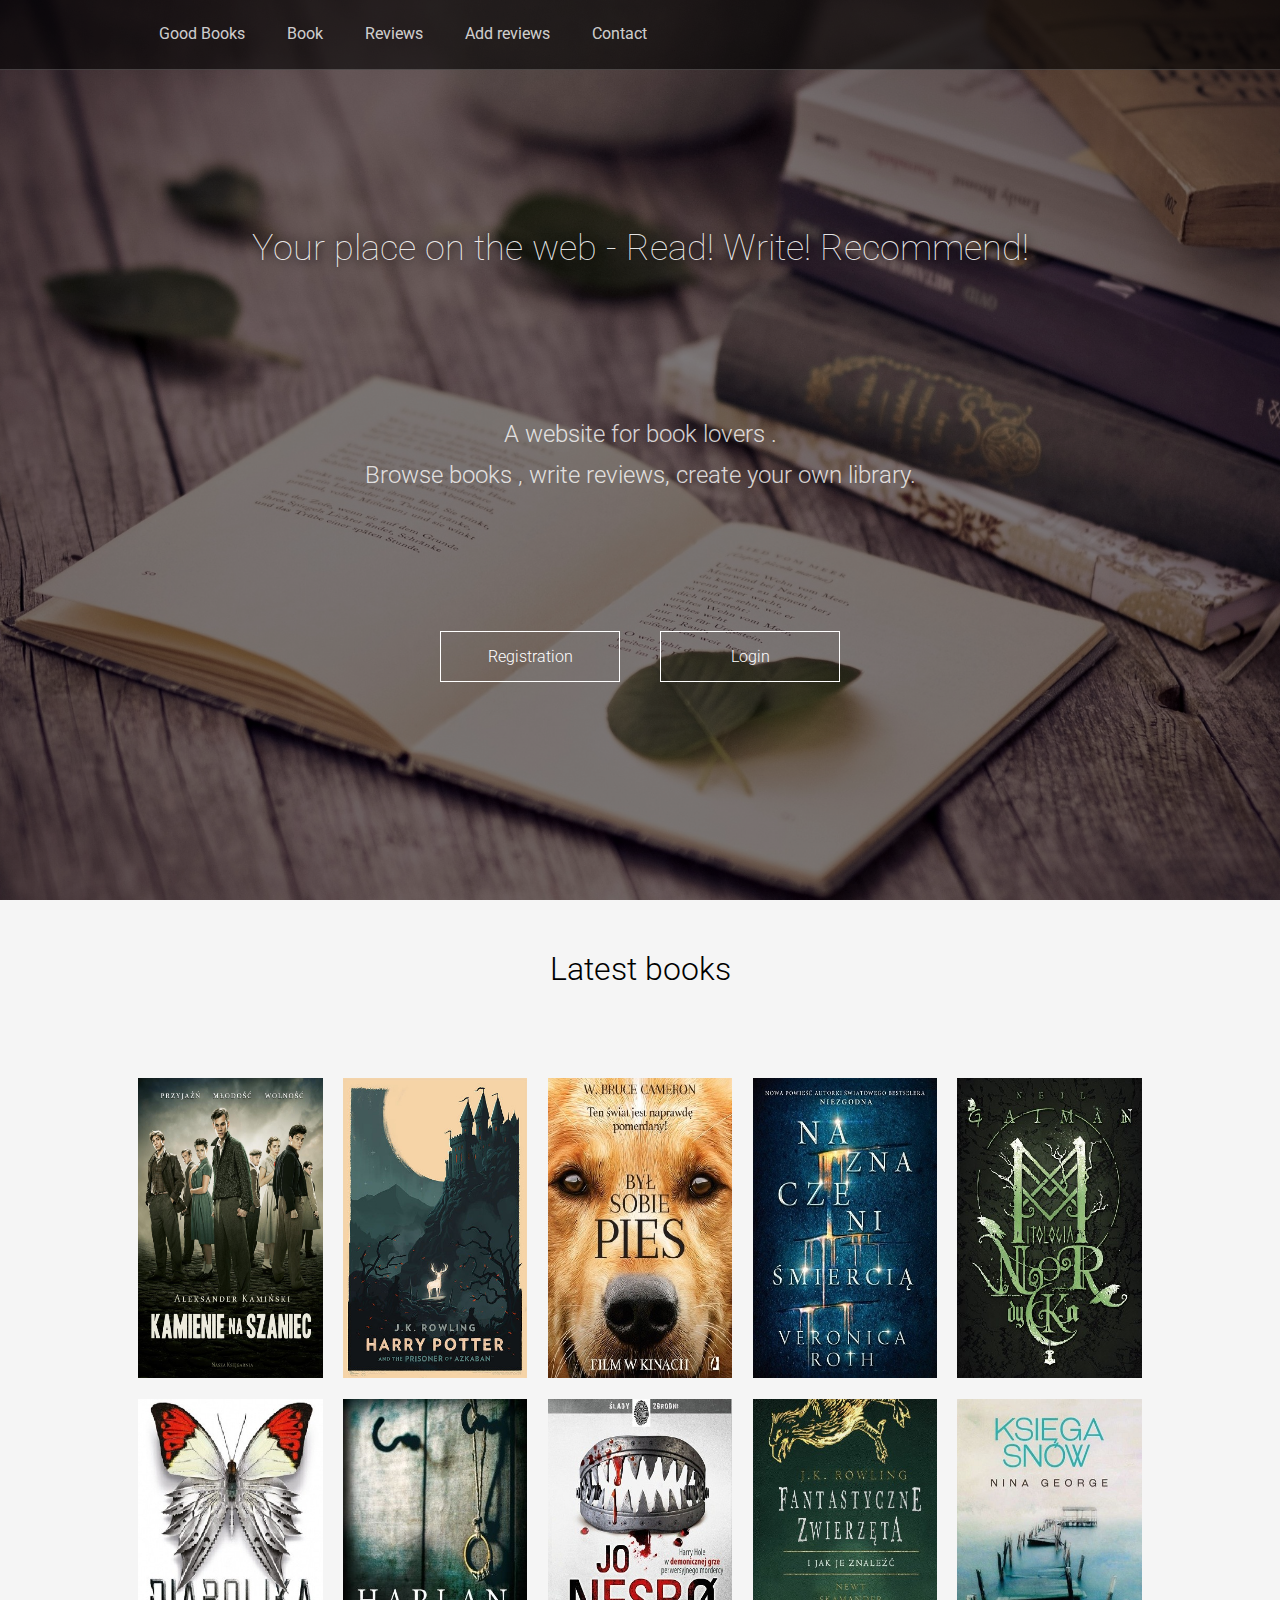
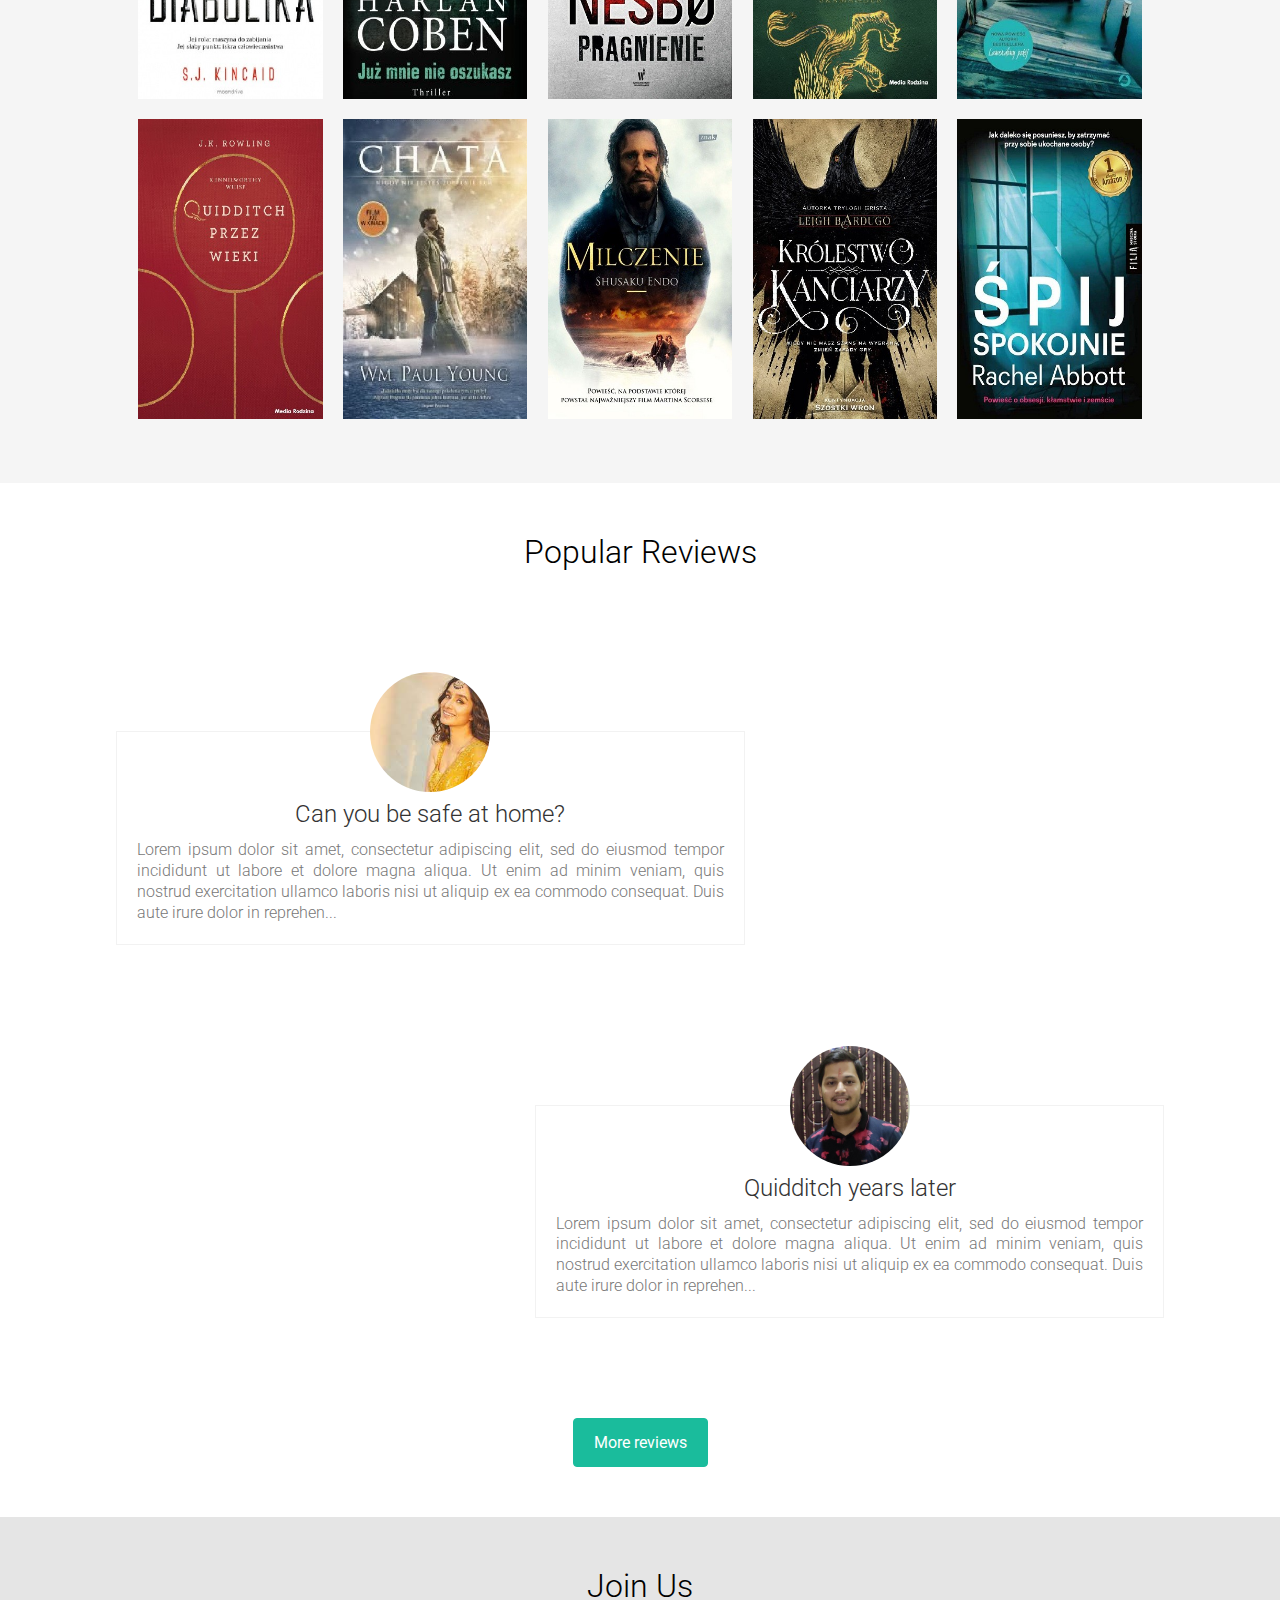
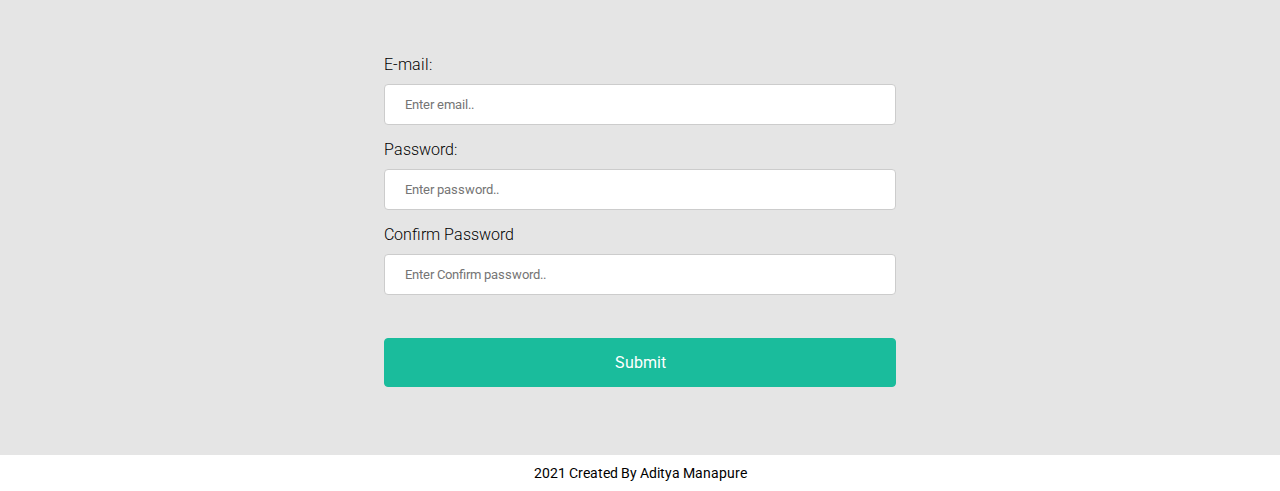
<file: index.html>
<!doctype html>
<html lang="pl" dir="ltr"> 
<head>     
	<meta http-equiv="Content-Type" content="text/html; charset=UTF-8">     
	<title> Good Books</title> 
    <link rel="icon" type="image/x-icon" href="./images/covers/icon.jpeg">
	<meta name="viewport" content="width=device-width, initial-scale=1" />
	<link rel="stylesheet" type="text/css" href="style.css"/>
	<link rel="stylesheet" type="text/css" href="fontello/css/fontello.css"/>
	<link href="https://fonts.googleapis.com/css?family=Roboto:100,300,400&display=swap&subset=latin-ext" rel="stylesheet">
	<script src="https://ajax.googleapis.com/ajax/libs/jquery/3.2.0/jquery.min.js"></script>	
	<script src="js/menu.js"></script>	
	<script src="js/menu_mobile.js"></script>	
	<script src="js/form_jquery.js"></script>	
	<script src="js/ajax.js"></script>
</head> 
<body>
	<div id="top_bg_home" class="top">
		<header id="header" class="ghost_menu">
			<div class="logo"><img src="images/logo.png" alt="logo" /></div>
			<nav id="navigation" class="top_menu" >
				<ul id="menu_navigation" class="menu" >
					<li class=""><a href="index.html">Good Books</a></li>
						<li><a href="#book">Book</a></li>
						<li class="menu_has_children" ><a href="#review">Reviews</a>
						
						<li ><a href="contact.html">Add reviews</a></li>
						<li><a href="#signup">Contact</a></li>
				</ul>	
			</nav>
			<a href="javascript:void(0);" class="navigation_control"><i class="icon-menu"></i></a>
		</header>
		<div id="parallax" class="bg"></div>
		<div class="container">
			<div class="container2">
				<h2 class="title">Your place on the web - Read! Write! Recommend!</h2>
				<p id="plasuj" class="description">A website for book lovers <span class="light"></span>.<br/> <span class="light"></span>Browse books , write reviews, create your own library.</p>
				<div class="gbtn"><a class="ghost-button" href="#log">Registration</a><a class="ghost-button" href="#log">Login</a></div>
			</div>
		</div>
	</div>
	<div id="main">
		<div class="content full_width">
			<section class="books" id="book">
				<h2>Latest books</h2>
				<div class="wrap book_main_list">
					<div class="book">
						<a href="book.html">
							<img class="cover" alt="okładka" src="images/covers/ka.jpg" />
							<div class="info">
								<h5>Stones for the rampart</h5>
							</div>
						</a>
					</div>
					<div class="book">
						<a href="book.html">
							<img class="cover" alt="okładka" src="images/covers/harry.jpg" />
							<div class="info">
								<h5>Harry Potter and the Prisoner of Azkaban</h5>
							</div>
						</a>
					</div>
					<div class="book">
						<a href="book.html">
							<img class="cover" alt="okładka" src="images/covers/pies.jpg" />
							<div class="info">
								<h5>There was a dog</h5>
							</div>
						</a>
					</div>
					<div class="book">
						<a href="book.html">
							<img class="cover" alt="okładka" src="images/covers/naznaczeni.jpg" />
							<div class="info">
								<h5>Marked by death</h5>
							</div>
						</a>
					</div>
					<div class="book">
						<a href="book.html">
							<img class="cover" alt="okładka" src="images/covers/mitologia.jpg" />
							<div class="info">
								<h5>Nordycka mythology</h5>
							</div>
						</a>
					</div>
					<div class="book">
						<a href="book.html">
							<img class="cover" alt="okładka" src="images/covers/diabolika.jpg" />
							<div class="info">
								<h5>Diabolics</h5>
							</div>
						</a>
					</div>
					<div class="book">
						<a href="book.html">
							<img class="cover" alt="okładka" src="images/covers/juz-mnie-nie-oszukasz.jpg" />
							<div class="info">
								<h5>You can't fool me anymore</h5>
							</div>
						</a>
					</div>
					<div class="book">
						<a href="book.html">
							<img class="cover" alt="okładka" src="images/covers/pragnienie.jpg" />
							<div class="info">
								<h5>Desire</h5>
							</div>
						</a>
					</div>
					<div class="book">
						<a href="book.html">
							<img class="cover" alt="okładka" src="images/covers/fantastyczne.jpg" />
							<div class="info">
								<h5>Fantastic Beasts And Where To Find Them</h5>
							</div>
						</a>
					</div>
					<div class="book">
						<a href="book.html">
							<img class="cover" alt="okładka" src="images/covers/ksiega.jpg" />
							<div class="info">
								<h5>Book of dreams</h5>
							</div>
						</a>
					</div>
					<div class="book">
						<a href="book.html">
							<img class="cover" alt="okładka" src="images/covers/quidditch.jpg" />
							<div class="info">
								<h5>
                                    Quidditch through the ages</h5>
							</div>
						</a>
					</div>
					<div class="book">
						<a href="book.html">
							<img class="cover" alt="okładka" src="images/covers/chata.jpg" />
							<div class="info">
								<h5>Cottage</h5>
							</div>
						</a>
					</div>
					<div class="book">
						<a href="book.html">
							<img class="cover" alt="okładka" src="images/covers/milczenie.jpg" />
							<div class="info">
								<h5>Silence</h5>
							</div>
						</a>
					</div>
					<div class="book">
						<a href="book.html">
							<img class="cover" alt="okładka" src="images/covers/królestwo.jpg" />
							<div class="info">
								<h5>The kingdom of cancer</h5>
							</div>
						</a>
					</div>
					<div class="book">
						<a href="book.html">
							<img class="cover" alt="okładka" src="images/covers/spij-spokojnie.jpg" />
							<div class="info">
								<h5>Sleep well</h5>
							</div>
						</a>
					</div>
					
				</div>
				
			</section>
			<section class="review_list" id="review">
				<h2>Popular Reviews</h2>
				<div class="review_wrap" id="reviews" >
					<div class="review">
						<div class="review_body col_60p">
							<div class="review_info">
								<a href="review.html">
								<div class="avatar">
									<img alt="avatar" src="images/avatar/4.jfif" />
								</div>
								<div class="review_text">
									<h3>Can you be safe at home?</h3>
									<p>Lorem ipsum dolor sit amet, consectetur adipiscing elit, sed do eiusmod tempor incididunt ut labore et dolore magna aliqua. Ut enim ad minim veniam, quis nostrud exercitation ullamco laboris nisi ut aliquip ex ea commodo consequat. Duis aute irure dolor in reprehen...</p>
								</div>
								</a>
							</div>
						</div>
						<div class="cover col_40p">
							<img alt="okładka" src="images//covers/spij-spokojnie.jpg" />
						</div>
					</div>
					<div class="review">
						<div class="review_body col_60p">
							<div class="review_info">
								<a href="review.html">
								<div class="avatar">
									<img alt="avatar" src="images/avatar/2.jfif" />
								</div>
								<div class="review_text">
									<h3>Quidditch years later</h3>
									<p>Lorem ipsum dolor sit amet, consectetur adipiscing elit, sed do eiusmod tempor incididunt ut labore et dolore magna aliqua. Ut enim ad minim veniam, quis nostrud exercitation ullamco laboris nisi ut aliquip ex ea commodo consequat. Duis aute irure dolor in reprehen...
									</p>
								</div>
								</a>
							</div>
						</div>
						<div class="cover col_40p">
							<img alt="okładka" src="images/covers/quidditch.jpg" />
						</div>
					</div>
					
					
				</div>
				<input class="more_review" type="button" value="More reviews" onclick="getData('reviews.txt', 'reviews')" >
			</section>
			<section id="signup" class="signup">
				<a id="log"></a>
				<h2>Join Us</h2>
				<div class="signup_form">
				
					<form id="signup_form">
						<label for="femail">E-mail:</label>
						<input type="text" id="femail" name="femail" placeholder="Enter email..">
						<label for="fpassword">Password:</label>
						<input type="password" id="fpassword" name="fpassword" placeholder="Enter password..">
						<label for="fpassword2">Confirm Password</label>
						<input type="password" id="fpassword2" name="fpassword2" placeholder="Enter Confirm password..">
						<div id="msg">
							
						</div>
						<input type="submit" value="Submit">
					</form>
				</div>
			</section>
			<div class="footer"> 2021 Created By Aditya Manapure</div>
		</div>
	</div>

	<script src="js/top_bg.js"></script>
</body> 
</html>
</file>
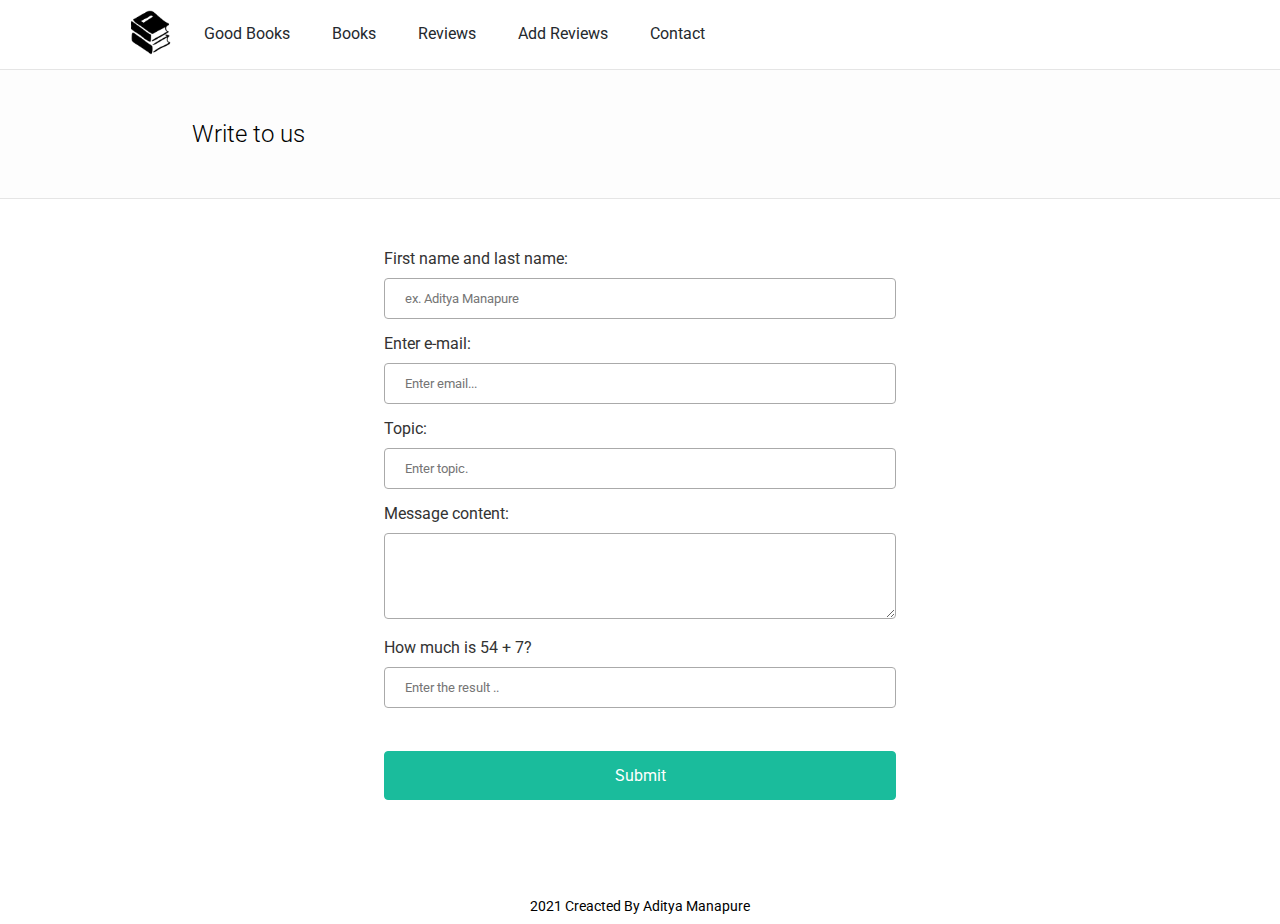
<file: contact.html>
<!doctype html>
<html lang="pl" dir="ltr"> 
<head>     
	<meta http-equiv="Content-Type" content="text/html; charset=UTF-8">     
	<title>Add Review</title> 
	<link rel="icon" type="image/x-icon" href="./images/covers/icon.jpeg">
	<meta name="description" content="Serwis internetowy dla miłośników książek"> 
	<meta name="keywords" content="książka, recenzja, serwis, czytelnik, autor"> 
	<meta name="author" content="Piotr"> 
	<meta name="viewport" content="width=device-width, initial-scale=1" />
	<link rel="stylesheet" type="text/css" href="style.css"/>
	<link rel="stylesheet" type="text/css" href="fontello/css/fontello.css"/>
	<link href="https://fonts.googleapis.com/css?family=Roboto:100,300,400&display=swap&subset=latin-ext" rel="stylesheet">
	<script src="https://ajax.googleapis.com/ajax/libs/jquery/3.2.0/jquery.min.js"></script>	
	<script src="js/menu_mobile.js"></script>	
	<script src="js/form_jquery.js"></script>	
</head> 
<body>
	<header id="header">
			<div class="logo"><img src="images/logo.png" alt="logo" /></div>
			<nav id="navigation" class="top_menu" >
				<ul id="menu_navigation" class="menu" >
					<li class=""><a href="index.html">Good Books</a></li>
						<li><a href="book.html">Books</a></li>
						<li class="menu_has_children" ><a href="review-page.html">Reviews</a>
						</li>
						<li ><a href="">Add Reviews</a></li>
						<li><a href="contact.html">Contact</a></li>
				</ul>	
			</nav>
			<a href="javascript:void(0);" class="navigation_control"><i class="icon-menu"></i></a>
		</header>
	<div id="main" class="top_header">
		<div class="content full_width" >
			<div class="single_page_header">
				<h2>Write to us</h2>
				<div class="controls">
				</div>
			</div>
			<section class="contact">
				<div class="contact_form">
				
					<form id="contact_form" >
						<label for="fname">First name and last name:</label>
						<input type="text" id="fname" name="fname" placeholder="ex. Aditya Manapure">
						<label for="femail"> Enter e-mail:</label>
						<input type="text" id="femail" name="femail" placeholder="Enter email...">
						<label for="ftitle">Topic:</label>
						<input type="text" id="ftitle" name="ftitle" placeholder="Enter topic.">
						<label for="ftext">Message content:</label>
						<textarea rows="4" id="ftext" ></textarea>
						<label for="fcheck">How much is 54 + 7?</label>
						<input type="text" id="fcheck" name="fcheck" placeholder="Enter the result ..">			
						<div id="msg">
							
						</div>
						<input type="submit" value="Submit">
					</form>
				</div>
			</section>
			<div class="footer"> 2021 Creacted By Aditya Manapure</div>
		</div>
			
			
	</div>
</body> 
</html>
</file>
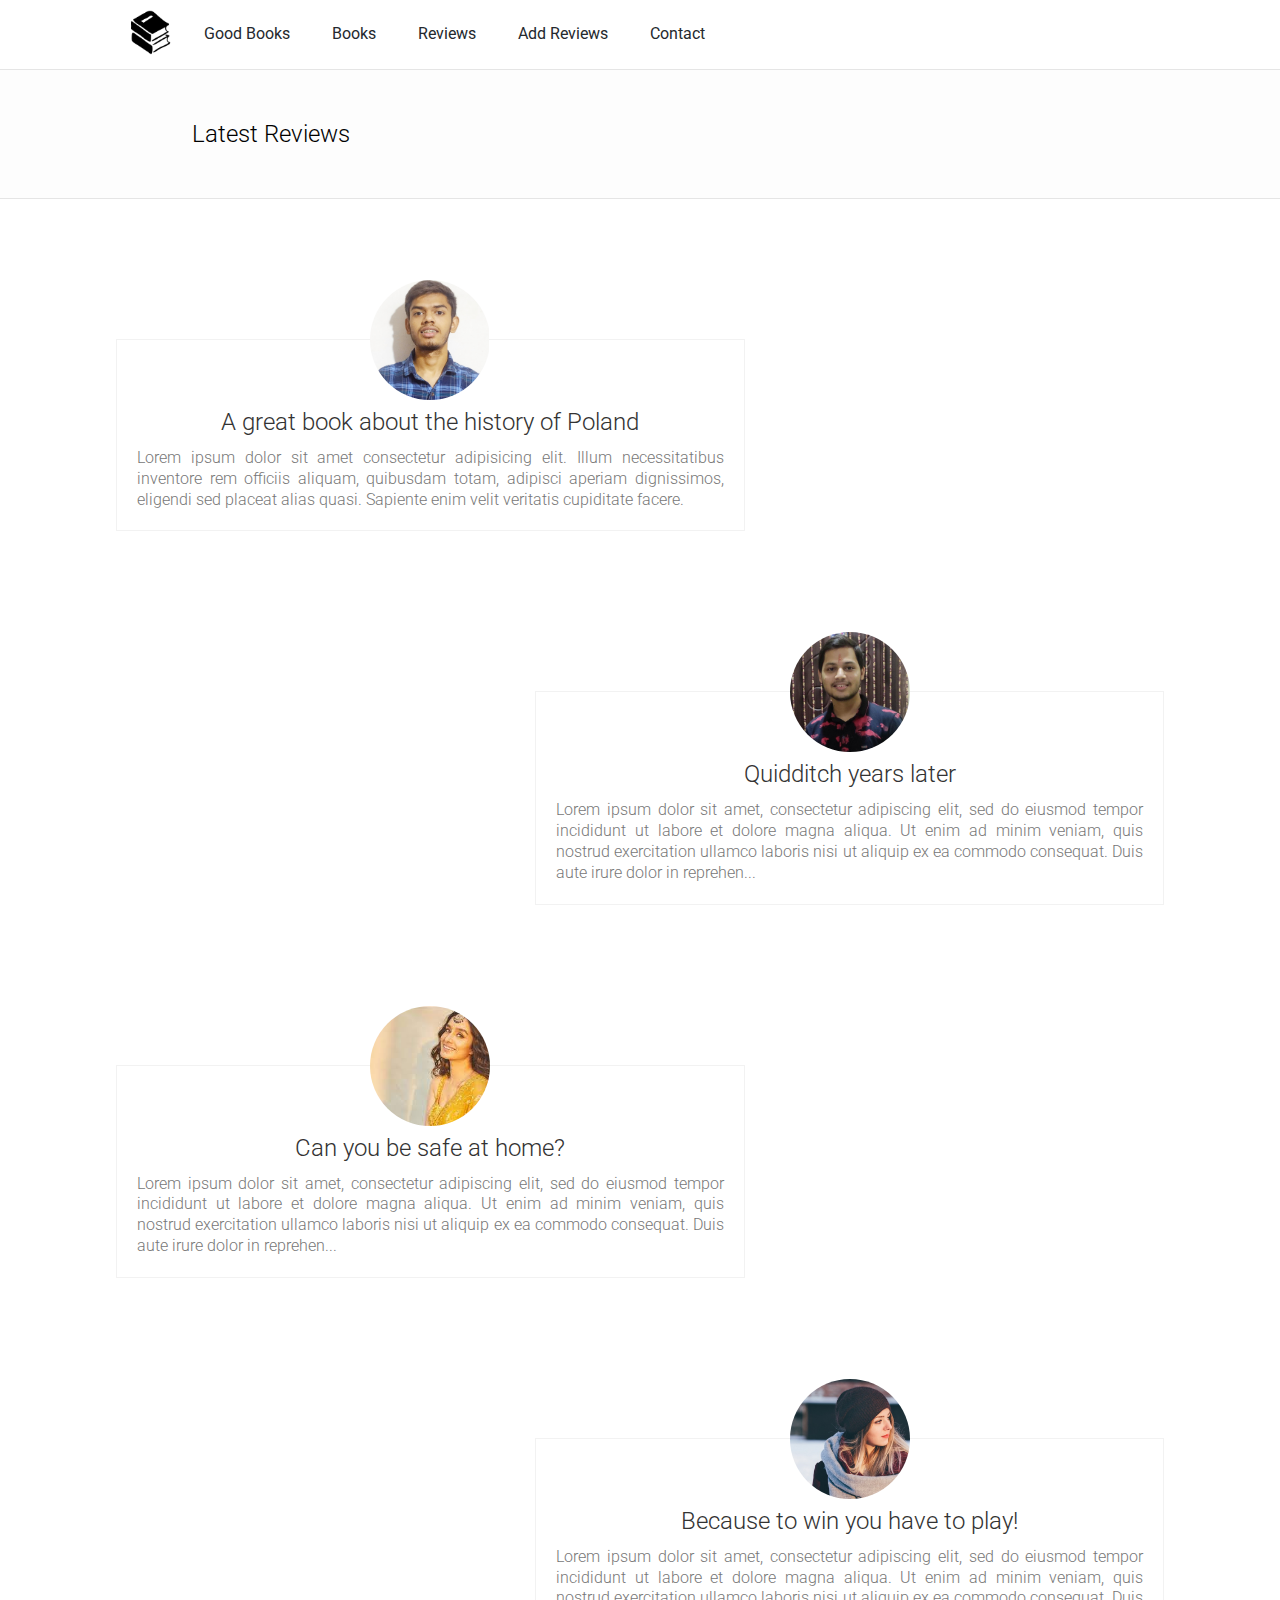
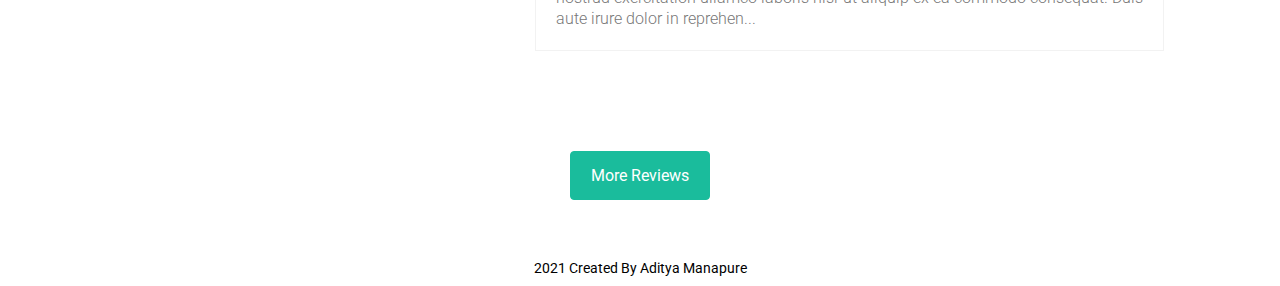
<file: review-page.html>
<!doctype html>
<html lang="pl" dir="ltr"> 
<head>     
	<meta http-equiv="Content-Type" content="text/html; charset=UTF-8">     
	<title>Reviews</title> 
	<link rel="icon" type="image/x-icon" href="./images/covers/icon.jpeg">
	<meta name="description" content="Serwis internetowy dla miłośników książek"> 
	<meta name="keywords" content="książka, recenzja, serwis, czytelnik, autor"> 
	<meta name="author" content="Piotr"> 
	<meta name="viewport" content="width=device-width, initial-scale=1" />
	<link rel="stylesheet" type="text/css" href="style.css"/>
	<link rel="stylesheet" type="text/css" href="fontello/css/fontello.css"/>
	<link href="https://fonts.googleapis.com/css?family=Roboto:100,300,400&display=swap&subset=latin-ext" rel="stylesheet">
	<script src="https://ajax.googleapis.com/ajax/libs/jquery/3.2.0/jquery.min.js"></script>	
	<script src="js/menu_mobile.js"></script>	
	<script src="js/ajax.js"></script>
</head> 
<body>
	<header id="header">
			<div class="logo"><img src="images/logo.png" alt="logo" /></div>
			<nav id="navigation" class="top_menu" >
				<ul id="menu_navigation" class="menu" >
					<li class=""><a href="index.html">Good Books</a></li>
						<li><a href="book.html">Books</a></li>
						<li class="menu_has_children" ><a href="review-page.html">Reviews</a>
						<ul class="sub-menu">
							<li><a href="review.html">Review1</a></li>
							<li><a href="review.html">Review1</a><ul class="sub-menu">
							<li><a href="review.html">Review2</a></li>
							<li><a href="review.html">Review2</a></li>
							<li><a href="review.html">Review3</a></li>
						</ul></li>
							<li><a href="review.html">Review3</a></li>
						</ul>
						</li>
						<li ><a href="">Add Reviews</a></li>
						<li><a href="contact.html">Contact</a></li>
				</ul>	
			</nav>
			<a href="javascript:void(0);" class="navigation_control"><i class="icon-menu"></i></a>
		</header>
	<div id="main" class="top_header">
		<div class="content full_width" >
			<div class="single_page_header">
				<h2>Latest Reviews</h2>
				<div class="controls">
				</div>
			</div>
			<section class="review_list">
				<div class="review_wrap" id="reviews" >
					<div class="review">
						<div class="review_body col_60p">
							<div class="review_info">
								<a href="review.html">
								<div class="avatar">
									<img alt="avatar" src="images/avatar/3.jpg" />
								</div>
								<div class="review_text">
									<h3>A great book about the history of Poland</h3>
									<p>Lorem ipsum dolor sit amet consectetur adipisicing elit. Illum necessitatibus inventore rem officiis aliquam, quibusdam totam, adipisci aperiam dignissimos, eligendi sed placeat alias quasi. Sapiente enim velit veritatis cupiditate facere.
									</p>
								</div>
								</a>
							</div>
						</div>
						<div class="cover col_40p">
							<img alt="okładka" src="images/covers/ka.jpg" />
						</div>
					</div>
					<div class="review">
						<div class="review_body col_60p">
							<div class="review_info">
								<a href="review.html">
								<div class="avatar">
									<img alt="avatar" src="images/avatar/2.jfif" />
								</div>
								<div class="review_text">
									<h3>Quidditch years later</h3>
									<p>Lorem ipsum dolor sit amet, consectetur adipiscing elit, sed do eiusmod tempor incididunt ut labore et dolore magna aliqua. Ut enim ad minim veniam, quis nostrud exercitation ullamco laboris nisi ut aliquip ex ea commodo consequat. Duis aute irure dolor in reprehen...</p>
								</div>
								</a>
							</div>
						</div>
						<div class="cover col_40p">
							<img alt="okładka" src="images/covers/quidditch.jpg" />
						</div>
					</div>
					<div class="review">
						<div class="review_body col_60p">
							<div class="review_info">
								<a href="review.html">
								<div class="avatar">
									<img alt="avatar" src="images/avatar/4.jfif" />
								</div>
								<div class="review_text">
									<h3>Can you be safe at home?</h3>
									<p>Lorem ipsum dolor sit amet, consectetur adipiscing elit, sed do eiusmod tempor incididunt ut labore et dolore magna aliqua. Ut enim ad minim veniam, quis nostrud exercitation ullamco laboris nisi ut aliquip ex ea commodo consequat. Duis aute irure dolor in reprehen...</p>
								</div>
								</a>
							</div>
						</div>
						<div class="cover col_40p">
							<img alt="okładka" src="images//covers/spij-spokojnie.jpg" />
						</div>
					</div>
					<div class="review">
						<div class="review_body col_60p">
							<div class="review_info">
								<a href="review.html">
								<div class="avatar">
									<img alt="avatar" src="images/avatar/1.jpeg" />
								</div>
								<div class="review_text">
									<h3>Because to win you have to play!</h3>
									<p>Lorem ipsum dolor sit amet, consectetur adipiscing elit, sed do eiusmod tempor incididunt ut labore et dolore magna aliqua. Ut enim ad minim veniam, quis nostrud exercitation ullamco laboris nisi ut aliquip ex ea commodo consequat. Duis aute irure dolor in reprehen...</p>
								</div>
								</a>
							</div>
						</div>
						<div class="cover col_40p">
							<img alt="okładka" src="images/covers/diabolika.jpg" />
						</div>
					</div>
				</div>
				<input class="more_review" type="button" value="More Reviews" onclick="getData('reviews.txt', 'reviews')" >
			</section>
			<div class="footer"> 2021 Created By Aditya Manapure</div>
		</div>
			
			
	</div>
	

</body> 
</html>
</file>
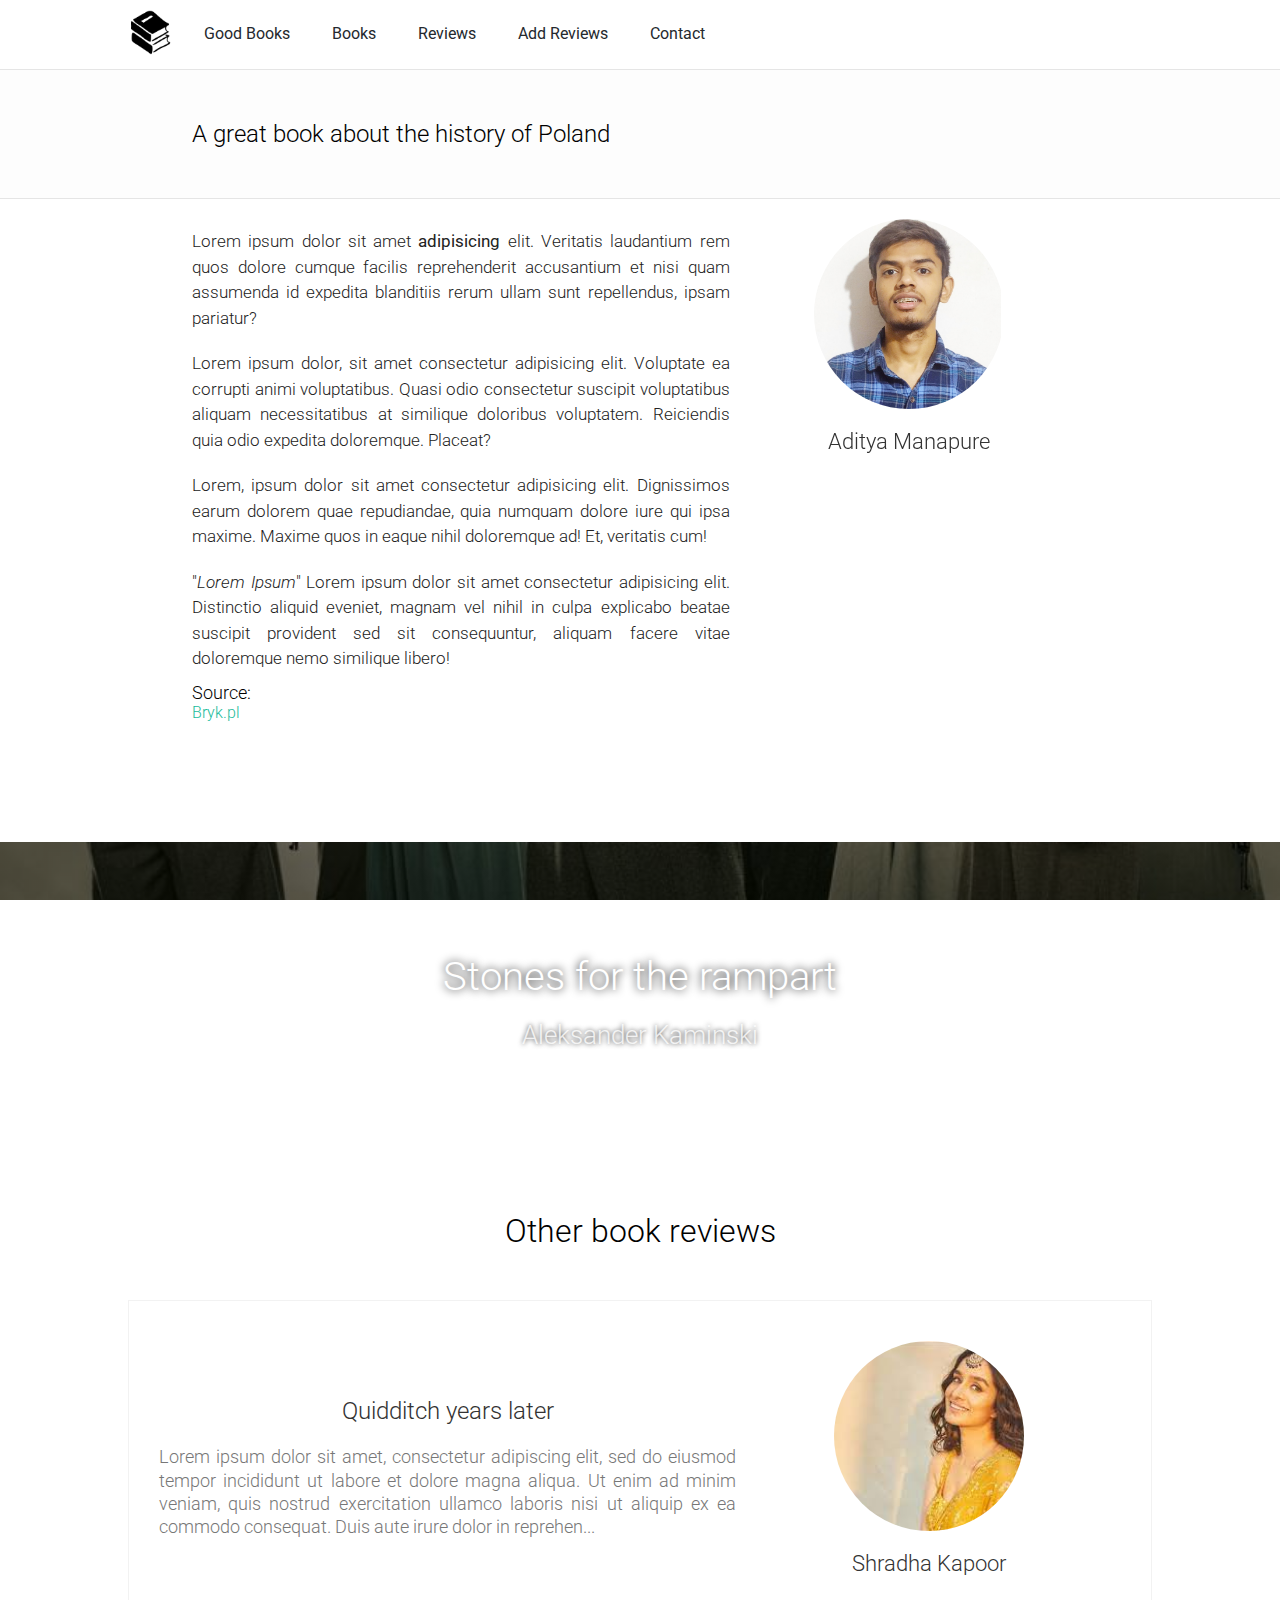
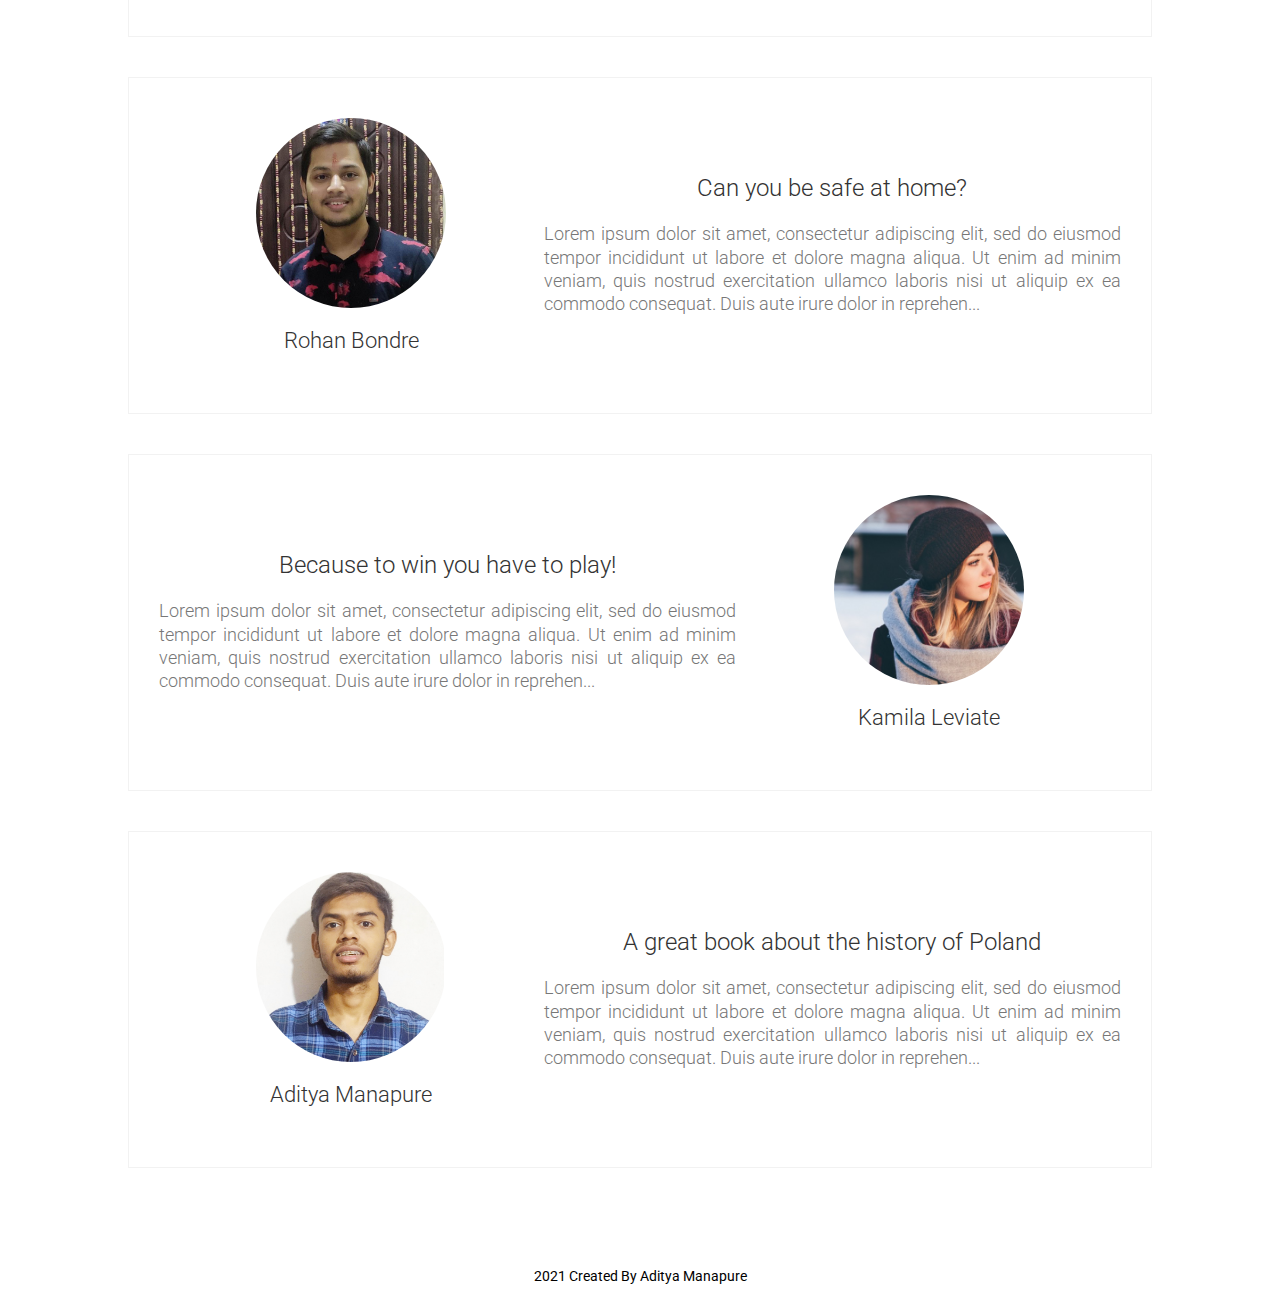
<file: review.html>
<!doctype html>
<html lang="pl" dir="ltr"> 
<head>     
	<meta http-equiv="Content-Type" content="text/html; charset=UTF-8">     
	<title>Review: Stones for the rampart</title> 
	<link rel="icon" type="image/x-icon" href="./images/covers/icon.jpeg">
	<meta name="description" content="Serwis internetowy dla miłośników książek"> 
	<meta name="keywords" content="książka, recenzja, serwis, czytelnik, autor"> 
	<meta name="author" content="Piotr"> 
	<meta name="viewport" content="width=device-width, initial-scale=1" />
	<link rel="stylesheet" type="text/css" href="style.css"/>
	<link rel="stylesheet" type="text/css" href="fontello/css/fontello.css"/>
	<link href="https://fonts.googleapis.com/css?family=Roboto:100,300,400&display=swap&subset=latin-ext" rel="stylesheet">
	<script src="https://ajax.googleapis.com/ajax/libs/jquery/3.2.0/jquery.min.js"></script>	
	<script src="js/menu_mobile.js"></script>	
</head> 
<body>
	<header id="header">
			<div class="logo"><img src="images/logo.png" alt="logo" /></div>
			<nav id="navigation" class="top_menu" >
				<ul id="menu_navigation" class="menu" >
					<li class=""><a href="index.html">Good Books</a></li>
						<li><a href="book.html">Books</a></li>
						<li class="menu_has_children" ><a href="review-page.html">Reviews</a>
						<ul class="sub-menu">
							<li><a href="review.html">Review1</a></li>
							<li><a href="review.html">Review1</a><ul class="sub-menu">
							<li><a href="review.html">Review2</a></li>
							<li><a href="review.html">Review2</a></li>
							<li><a href="review.html">Review3</a></li>
						</ul></li>
							<li><a href="review.html">Review3</a></li>
						</ul>
						</li>
						<li ><a href="">Add Reviews</a></li>
						<li><a href="contact.html">Contact</a></li>
				</ul>	
			</nav>
			<a href="javascript:void(0);" class="navigation_control"><i class="icon-menu"></i></a>
		</header>
	<div id="main" class="top_header">
		<div class="content full_width" >
			<div class="single_page_header">
				<h2>A great book about the history of Poland</h2>
				<div class="controls">
					<div class="controls2">
					</div>
				</div>
			</div>
			<section class="review_info">
				<div class="review_left col_60p">
					<div class="review_text">
						<p>					
							Lorem ipsum dolor sit amet <strong>adipisicing</strong>  elit. Veritatis laudantium rem quos dolore cumque facilis reprehenderit accusantium et nisi quam assumenda id expedita blanditiis rerum ullam sunt repellendus, ipsam pariatur?
						</p>
						<p>		
							Lorem ipsum dolor, sit amet consectetur adipisicing elit. Voluptate ea corrupti animi voluptatibus. Quasi odio consectetur suscipit voluptatibus aliquam necessitatibus at similique doloribus voluptatem. Reiciendis quia odio expedita doloremque. Placeat?
						</p>
						<p>		
							Lorem, ipsum dolor sit amet consectetur adipisicing elit. Dignissimos earum dolorem quae repudiandae, quia numquam dolore iure qui ipsa maxime. Maxime quos in eaque nihil doloremque ad! Et, veritatis cum!
						<p>	
							"<i>Lorem Ipsum</i>" Lorem ipsum dolor sit amet consectetur adipisicing elit. Distinctio aliquid eveniet, magnam vel nihil in culpa explicabo beatae suscipit provident sed sit consequuntur, aliquam facere vitae doloremque nemo similique libero!
						</p>
						<h1>Source:</h1><h6><a href="http://www.bryk.pl/wypracowania/j%C4%99zyk_polski/lektury/6932-recenzja_ksi%C4%85%C5%BCki_pt_kamienie_na_szaniec_autorstwa_aleksandra_kami%C5%84skiego.html">Bryk.pl</a></h6>	
								
					</div>
				</div>
				<div class="review_right col_40p">
					<div class="review_author">
						<div class="book_cover">
							<img class="cover" alt="avatar" src="images/avatar/3.jpg" />
						</div>
						<h4>Aditya Manapure</h4>
					</div>
				</div>
				
			</section>
			<section class="review_book">
				<div class="container">
					<div class="book_title">Stones for the rampart</div> 
					<div class="book_author">Aleksander Kaminski</div> 
				</div>
			</section>
			
			<section class="book_review">
				<h2>Other book reviews</h2>
				<div class="review_wrap">
					<div class="review">
						<div class="review_info col_60p">
							<h4>Quidditch years later</h4>
							<div class="description">
								<p>Lorem ipsum dolor sit amet, consectetur adipiscing elit, sed do eiusmod tempor incididunt ut labore et dolore magna aliqua. Ut enim ad minim veniam, quis nostrud exercitation ullamco laboris nisi ut aliquip ex ea commodo consequat. Duis aute irure dolor in reprehen...
								</p>
							</div>
						</div>
						<div class="review_author col_40p">
							<div class="avatar">
								<img alt="avatar" src="images/avatar/4.jfif" />
							</div>
							<h4>Shradha Kapoor</h4>
						</div>
					</div>
					<div class="review">
						<div class="review_info col_60p">
							<h4>Can you be safe at home?</h4>
							<div class="description">
								<p>Lorem ipsum dolor sit amet, consectetur adipiscing elit, sed do eiusmod tempor incididunt ut labore et dolore magna aliqua. Ut enim ad minim veniam, quis nostrud exercitation ullamco laboris nisi ut aliquip ex ea commodo consequat. Duis aute irure dolor in reprehen...
								</p>
							</div>
							
						</div>
						<div class="review_author col_40p">
							<div class="avatar">
								<img alt="avatar" src="images/avatar/2.jfif" />
							</div>
							<h4>Rohan Bondre</h4>
						</div>
					</div>
					<div class="review">
						<div class="review_info col_60p">
							<h4>Because to win you have to play!</h4>
							<div class="description">
								<p>Lorem ipsum dolor sit amet, consectetur adipiscing elit, sed do eiusmod tempor incididunt ut labore et dolore magna aliqua. Ut enim ad minim veniam, quis nostrud exercitation ullamco laboris nisi ut aliquip ex ea commodo consequat. Duis aute irure dolor in reprehen...
								</p>
							</div>
							
						</div>
						<div class="review_author col_40p">
							<div class="avatar">
								<img alt="avatar" src="images/avatar/1.jpeg" />
							</div>
							<h4>Kamila Leviate</h4>
						</div>
					</div>
					<div class="review">
						<div class="review_info col_60p">
							<h4>A great book about the history of Poland</h4>
							<div class="description">
								<p>Lorem ipsum dolor sit amet, consectetur adipiscing elit, sed do eiusmod tempor incididunt ut labore et dolore magna aliqua. Ut enim ad minim veniam, quis nostrud exercitation ullamco laboris nisi ut aliquip ex ea commodo consequat. Duis aute irure dolor in reprehen...
								</p>
							</div>
							
						</div>
						<div class="review_author col_40p">
							<div class="avatar">
								<img alt="avatar" src="images/avatar/3.jpg" />
							</div>
							<h4>Aditya Manapure </h4>
						</div>
					</div>
					
				</div>
			</section>
			<div class="footer">2021 Created By Aditya Manapure</div>
		</div>
			
			
	</div>
</body> 
</html>
</file>
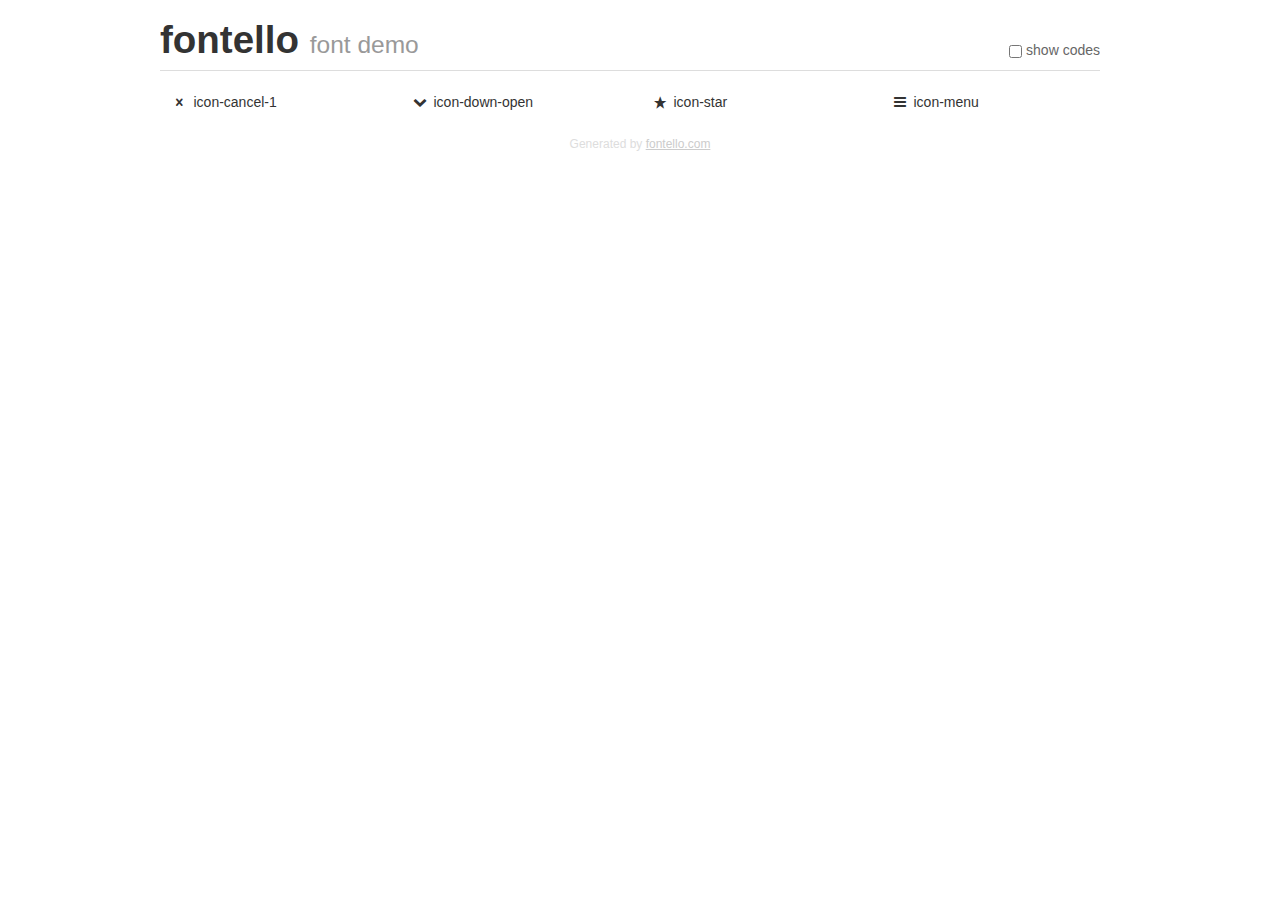
<file: fontello/demo.html>
<!DOCTYPE html>
<html>
  <head><!--[if lt IE 9]><script language="javascript" type="text/javascript" src="//html5shim.googlecode.com/svn/trunk/html5.js"></script><![endif]-->
    <meta charset="UTF-8"><style>/*
 * Bootstrap v2.2.1
 *
 * Copyright 2012 Twitter, Inc
 * Licensed under the Apache License v2.0
 * http://www.apache.org/licenses/LICENSE-2.0
 *
 * Designed and built with all the love in the world @twitter by @mdo and @fat.
 */
.clearfix {
  *zoom: 1;
}
.clearfix:before,
.clearfix:after {
  display: table;
  content: "";
  line-height: 0;
}
.clearfix:after {
  clear: both;
}
html {
  font-size: 100%;
  -webkit-text-size-adjust: 100%;
  -ms-text-size-adjust: 100%;
}
a:focus {
  outline: thin dotted #333;
  outline: 5px auto -webkit-focus-ring-color;
  outline-offset: -2px;
}
a:hover,
a:active {
  outline: 0;
}
button,
input,
select,
textarea {
  margin: 0;
  font-size: 100%;
  vertical-align: middle;
}
button,
input {
  *overflow: visible;
  line-height: normal;
}
button::-moz-focus-inner,
input::-moz-focus-inner {
  padding: 0;
  border: 0;
}
body {
  margin: 0;
  font-family: "Helvetica Neue", Helvetica, Arial, sans-serif;
  font-size: 14px;
  line-height: 20px;
  color: #333;
  background-color: #fff;
}
a {
  color: #08c;
  text-decoration: none;
}
a:hover {
  color: #005580;
  text-decoration: underline;
}
.row {
  margin-left: -20px;
  *zoom: 1;
}
.row:before,
.row:after {
  display: table;
  content: "";
  line-height: 0;
}
.row:after {
  clear: both;
}
[class*="span"] {
  float: left;
  min-height: 1px;
  margin-left: 20px;
}
.container,
.navbar-static-top .container,
.navbar-fixed-top .container,
.navbar-fixed-bottom .container {
  width: 940px;
}
.span12 {
  width: 940px;
}
.span11 {
  width: 860px;
}
.span10 {
  width: 780px;
}
.span9 {
  width: 700px;
}
.span8 {
  width: 620px;
}
.span7 {
  width: 540px;
}
.span6 {
  width: 460px;
}
.span5 {
  width: 380px;
}
.span4 {
  width: 300px;
}
.span3 {
  width: 220px;
}
.span2 {
  width: 140px;
}
.span1 {
  width: 60px;
}
[class*="span"].pull-right,
.row-fluid [class*="span"].pull-right {
  float: right;
}
.container {
  margin-right: auto;
  margin-left: auto;
  *zoom: 1;
}
.container:before,
.container:after {
  display: table;
  content: "";
  line-height: 0;
}
.container:after {
  clear: both;
}
p {
  margin: 0 0 10px;
}
.lead {
  margin-bottom: 20px;
  font-size: 21px;
  font-weight: 200;
  line-height: 30px;
}
small {
  font-size: 85%;
}
h1 {
  margin: 10px 0;
  font-family: inherit;
  font-weight: bold;
  line-height: 20px;
  color: inherit;
  text-rendering: optimizelegibility;
}
h1 small {
  font-weight: normal;
  line-height: 1;
  color: #999;
}
h1 {
  line-height: 40px;
}
h1 {
  font-size: 38.5px;
}
h1 small {
  font-size: 24.5px;
}
body {
  margin-top: 90px;
}
.header {
  position: fixed;
  top: 0;
  left: 50%;
  margin-left: -480px;
  background-color: #fff;
  border-bottom: 1px solid #ddd;
  padding-top: 10px;
  z-index: 10;
}
.footer {
  color: #ddd;
  font-size: 12px;
  text-align: center;
  margin-top: 20px;
}
.footer a {
  color: #ccc;
  text-decoration: underline;
}
.the-icons {
  font-size: 14px;
  line-height: 24px;
}
.switch {
  position: absolute;
  right: 0;
  bottom: 10px;
  color: #666;
}
.switch input {
  margin-right: 0.3em;
}
.codesOn .i-name {
  display: none;
}
.codesOn .i-code {
  display: inline;
}
.i-code {
  display: none;
}
@font-face {
      font-family: 'fontello';
      src: url('./font/fontello.eot?67770304');
      src: url('./font/fontello.eot?67770304#iefix') format('embedded-opentype'),
           url('./font/fontello.woff?67770304') format('woff'),
           url('./font/fontello.ttf?67770304') format('truetype'),
           url('./font/fontello.svg?67770304#fontello') format('svg');
      font-weight: normal;
      font-style: normal;
    }
     
     
    .demo-icon
    {
      font-family: "fontello";
      font-style: normal;
      font-weight: normal;
      speak: none;
     
      display: inline-block;
      text-decoration: inherit;
      width: 1em;
      margin-right: .2em;
      text-align: center;
      /* opacity: .8; */
     
      /* For safety - reset parent styles, that can break glyph codes*/
      font-variant: normal;
      text-transform: none;
     
      /* fix buttons height, for twitter bootstrap */
      line-height: 1em;
     
      /* Animation center compensation - margins should be symmetric */
      /* remove if not needed */
      margin-left: .2em;
     
      /* You can be more comfortable with increased icons size */
      /* font-size: 120%; */
     
      /* Font smoothing. That was taken from TWBS */
      -webkit-font-smoothing: antialiased;
      -moz-osx-font-smoothing: grayscale;
     
      /* Uncomment for 3D effect */
      /* text-shadow: 1px 1px 1px rgba(127, 127, 127, 0.3); */
    }
     </style>
    <link rel="stylesheet" href="css/animation.css"><!--[if IE 7]><link rel="stylesheet" href="css/" + font.fontname + "-ie7.css"><![endif]-->
    <script>
      function toggleCodes(on) {
        var obj = document.getElementById('icons');
      
        if (on) {
          obj.className += ' codesOn';
        } else {
          obj.className = obj.className.replace(' codesOn', '');
        }
      }
      
    </script>
  </head>
  <body>
    <div class="container header">
      <h1>fontello <small>font demo</small></h1>
      <label class="switch">
        <input type="checkbox" onclick="toggleCodes(this.checked)">show codes
      </label>
    </div>
    <div class="container" id="icons">
      <div class="row">
        <div class="the-icons span3" title="Code: 0xe800"><i class="demo-icon icon-cancel-1">&#xe800;</i> <span class="i-name">icon-cancel-1</span><span class="i-code">0xe800</span></div>
        <div class="the-icons span3" title="Code: 0xe801"><i class="demo-icon icon-down-open">&#xe801;</i> <span class="i-name">icon-down-open</span><span class="i-code">0xe801</span></div>
        <div class="the-icons span3" title="Code: 0xe804"><i class="demo-icon icon-star">&#xe804;</i> <span class="i-name">icon-star</span><span class="i-code">0xe804</span></div>
        <div class="the-icons span3" title="Code: 0xf0c9"><i class="demo-icon icon-menu">&#xf0c9;</i> <span class="i-name">icon-menu</span><span class="i-code">0xf0c9</span></div>
      </div>
    </div>
    <div class="container footer">Generated by <a href="http://fontello.com">fontello.com</a></div>
  </body>
</html>
</file>
<file: style.css>
* {padding:0; margin:0;font-family: 'Roboto', sans-serif; box-sizing: border-box;}

@font-face {
      font-family: 'fontello';
      src: url('./fontello/font/fontello.eot');
      src: url('./fontello/font/fontello.eot') format('embedded-opentype'),
           url('./fontello/font/fontello.woff') format('woff'),
           url('./fontello/font/fontello.ttf') format('truetype'),
           url('./fontello/font/fontello.svg') format('svg');
      font-weight: normal;
      font-style: normal;
    }

.col2 { width: 50%; }
.col3 { width: 33.3332%; }
.col4 { width: 25%; }
.col5 { width: 20%; }

.col_75p { width: 75%; }
.col_66p { width: 66.6665%; }
.col_60p { width: 60%; }
.col_55p { width: 55%; }
.col_45p { width: 45%; }
.col_40p { width: 40%; }

.footer {
	font-size: 14px;
	text-align: center;
	padding: 10px;
}

/* --------- Menu Header ----------- */
*{
	scroll-behavior: smooth;
}
#header {
	position:fixed;
	top:0;
	left:0;
	width:100%;
	height:70px;
	padding:10px 10%;
	background-color:#fff;
	z-index:10000;
	border-bottom:1px solid #e5e5e5;
}

#header.ghost_menu {
	position: absolute;
	top:0;
	left:0;
	right:0;
	background-color: transparent;
	border-bottom:1px solid rgba(255, 255, 255, 0.2);
	transition:all .2s;
}

#header.ghost_menu:hover {
	background-color: rgba(0, 0, 0, 0.6);
}



#header .logo {
	float:left;
	
}

header.ghost_menu .logo {
	display: none;
	
}
#header .logo img {
	width:45px;	
}

#header nav.top_menu {
	float:left;
	margin-left:10px;
}


#header #navigation {
	float: left;
}

#header #navigation li .ico-collapse {
	display: none;
}

#header #navigation a {
	display: block;
	padding: 5px 10px;
	margin:3px 10px;
	line-height: 30px;
	font-size:16px;
	font-weight:400;
	border: 1px solid transparent;
	color:#24292e;
}

#header.ghost_menu #navigation a {
	color:rgba(255, 255, 255, 0.8);
}

#header #navigation a:hover,
#header #navigation a:active,
#header #navigation a:focus {
	text-decoration: none;
	color: #24292e;
	border-bottom: 1px solid rgba(0, 0, 0, 0.6);
}

#header.ghost_menu #navigation a:hover,
#header.ghost_menu #navigation a:active,
#header.ghost_menu #navigation a:focus {
	text-decoration: none;
	color: rgba(255, 255, 255, 0.9);
	border-bottom: 1px solid rgba(255, 255, 255, 0.4);
}


#header #navigation li {
	float: left;
	position: relative;
}


#header #navigation li ul {
	position: absolute;
	left: -9999px;
	border: 1px solid #e5e5e5;
}
#header.ghost_menu #navigation li ul {
	border: 1px solid rgba(255, 255, 255, 0.05);
}


#header #navigation li li a {
	width: 160px;
	font-weight: normal;
	overflow: hidden;
	white-space: nowrap;
	text-overflow: ellipsis;

}

#header #navigation li li:first-child a {
	border-left: none;
	border-top-width: 0;
}

#header #navigation li:hover > ul {
	left: 0px;
	background-color: #fff;
}

#header.ghost_menu #navigation li:hover > ul {
	background-color: rgba(0, 0, 0, 0.7);
}

#header #navigation li li:hover > ul {
	left: 180px;
	top: 1px;
}

#header.ghost_menu.active-menu-mobile {
	background-color: #111 !important;
}



a {
	text-decoration: none;

}

ul {
	list-style: none;
}



#sidebar {
	position:fixed;
	width: 300px;
	height: 100%;
	background: #222629;
	box-shadow: inset -0.25em 0 0.25em 0 rgba(0, 0, 0, 0.1);
	color: #fff;
	overflow-y: auto;
}
.sidebar {
  position: -webkit-sticky;
  position: sticky;
  top: 0;
}

/* ----------- Home Screen BG ----------- */

.top {
	position:relative;
	/* padding: 10% 0; */	
	z-index:10000;
}
.top .bg {
	position:absolute;
	top:0;
	left:0;

	right:0;
	background-image:linear-gradient( rgba(0,0,0,0.5), rgba(0,0,0,0.5)), url("images/bg.jpg");
	background-repeat: no-repeat;
	background-size:cover;
	background-position:center 0;
	height:100%;
}

.top .container {
	position: relative;
	display: flex;
	flex-direction: row;
	align-items: center;
	width: 100%;
	height: 100%;
}


.top .container2 {
	display: flex;
	flex-direction: column;
	align-items: center;
	width: 100%;
}


.top .title {
	font-weight:100;
	font-size: 36px;
	color:rgba(255, 255, 255, 0.9);
	text-align: center;
	line-height: 1.7em;
	text-shadow: #000 1px 1px 10px; 
}

.top .description {
	/* margin:80px 0; */
	padding: 15vh 0;
	font-weight:300;
	font-size: 24px;
	color:rgba(255, 255, 255, 0.8);
	text-align: center;
	line-height: 1.7em;
}

.top .light {
	border-bottom: dotted 1px rgba(26, 188, 156, 1);
}


.top .gbtn {
	text-align: center;
}

.ghost-button {
  display: inline-block;
  width: 180px;
  margin:0 20px;
  padding: 15px;
  color: #fff;
  border: 1px solid #fff;
  text-align: center;
  outline: none;
  text-decoration: none;
  font-weight:300;
  transition: background-color 0.2s ease-out,
              color 0.2s ease-out;
}

.ghost-button:hover,
.ghost-button:active {
  background-color: #fff;
  color: #000;
  transition: background-color 0.3s ease-in,
              color 0.3s ease-in;
}


/* --------- Main ----------- */

#main {
	width:100%;
	position:relative;
}

#main.top_header {
	margin-top: 70px;
}

#main div.content {
	position:relative;
}
#main div.panel_width {
	margin-left: 300px;
}

#main div.full_width {
	margin-left:0;
}

#main div.book_page{
}

#main section.review_info a,
#main section.book_description a,
#main section.book_info2 a {
	text-decoration: none;
	color: rgba(26, 188, 156, 1);
}
#main section.review_info a:hover,
#main section.book_description a:hover,
#main section.book_info2 a:hover {
	text-decoration: underline;
	color: rgba(26, 188, 156, 1);
}


section {
	width:100%;
	
}



/* --------- Section Books - HomePage----------- */

section.books {
	padding:30px 0 50px;
	background-color:#f5f5f5;
	text-align:center;
}

section .icon_circle {
	position:relative;
	width:80px;
	height:80px;
	margin:0 auto;
	border-radius:100%;
	background-color:#ddd;
	margin-bottom:10px;
	
}



section .icon_circle .icon {
	top: 0;
	bottom: 0;
	left: 0;
	right: 0;
	position: absolute;
}

section.books .icon {
	color: rgba(26, 188, 156, .6);
}

section h2  {
	text-align:center;
	font-size:32px;
	font-weight:300;
	padding-bottom:50px;
	padding-top:20px;

}

section h2 span:hover  {
	background-color:rgba(26, 188, 156, 1);
	color:#fff;
}

section h2 span {
	padding:10px 30px;
	border: solid 1px rgba(26, 188, 156, 1);
	transition: all .4s;
}

section .wrap {
	width:80%;
	margin:0 auto;
	display:inline-block;
}

section.books .wrap {
	margin-top:30px;
}

section.books .book_main_list .book {
	position:relative;
	float:left;
	width:18%;
	height:300px;
	margin:1%;
	box-sizing: border-box;
	transition: transform .4s;
}
section.books .book_main_list .book:hover  {
	transform:scale(1.15);
	transition: transform .8s;
	z-index:10;
}
section.books .book_main_list .book:hover .cover{
	transition: transform 1.1s;
	 
}

section.books .book_main_list .book .cover{
	position:absolute;
	top: 0;
	bottom: 0;
	left: 0;
	right: 0;
	width:100%;
	height:100%;
}


section.books .book_main_list .book .info{
	position:absolute;
	top: 0;
	bottom: 0;
	left: 0;
	right: 0;
	border-radius:2px;
	background-color:rgba(0,0,0,0.6);
	visibility:hidden;
	opacity:0;
	transition: all 1s;
}
section.books .book_main_list .book:hover .info{
	visibility:visible;
	opacity:1;
	cursor:pointer;

}

section.books .book_main_list .book:hover .info h5{
	transform: translateY(0px);
	opacity:1;

}
section.books .book_main_list .book .info h5{
	font-size:16px;
	font-weight:300;
	color:#fff;
	position:absolute;
	top: 0;
	padding-top:20px;
	transform: translateY(-50px);
	opacity:0;
	transition: all .9s;
	text-align: center;
	width: 100%;

}

section.books .book_main_list .book .cover .back{
	
	border-radius:2px;
}

/* --------- Section Signup - HomePage----------- */

section.signup {
	background-color:#e5e5e5;
	padding:30px 0;
}

section.signup .signup_form {
	width:40%;
	margin: 0 auto;
	padding-bottom:30px;
	
}

section.signup label {
	font-weight:300;
	font-size:16px;

}
section.signup input[type=text], section.signup input[type=password], section.signup select {
    width: 100%;
    padding: 12px 20px;
    margin: 10px 0 15px;
    display: inline-block;
    border: 1px solid #ccc;
    border-radius: 4px;
    box-sizing: border-box;

}

input[type=submit] {
    width: 100%;
    background-color: rgba(26, 188, 156, 1);
    color: white;
    padding: 14px 20px;
    margin: 8px 0;
    border: 1px solid rgba(26, 188, 156, 1);
    border-radius: 4px;
    cursor: pointer;
	font-weight:400;
	font-size:16px;

}

input[type=submit]:hover {
    background-color: rgba(26, 188, 156, 1);
}



section.signup #msg {
	padding: 10px;
	text-align: center;
	font-size: 16px;
}

section.signup #msg .error{
	color:#ff0000;
}

section.signup #msg .ok{
	color:#007F00;
}



.more_review {
	margin:50px auto 0;
	display: block;
    background-color: rgba(26, 188, 156, 1);
    color: white;
    padding: 14px 20px;
    border: 1px solid rgba(26, 188, 156, 1);
    border-radius: 4px;
    cursor: pointer;
	font-weight:400;
	font-size:16px;

}

/* --------- Single Page Header ----------- */


.single_page_header {
	display:inline-flex;
	width:100%;
	padding:50px 15%;
	background-color:#fdfdfd;
	border-bottom:1px solid #e5e5e5;
}

.single_page_header h2 {
	width:60%;
	font-size:24px;
	font-weight: 300;
}

.single_page_header .controls {
	width:40%;

}
.single_page_header .controls2 {
	float:right;

}



/* --------- Single Page ----------- */

/* .single_page {
	width:70%;
} */

/* --------- Single Book Page TOP ----------- */
.book_top {
	position:relative;
	/* padding: 10% 0; */	
	z-index:10000;
}
.book_top .bg {
	position:absolute;
	top:0;
	left:0;

	right:0;
	background-image:linear-gradient( rgba(0,0,0,0.5), rgba(0,0,0,0.5)), url("images/covers/ka.jpg");
/*	background-repeat: no-repeat;*/
	background-size:cover;
	background-position:center 0;
	height:100%;
}

.book_top .container {
	width:100%;
	height: 100%;
	display: flex;
	align-items: center;
	position: relative;
}
/*.book_top .bg {
	filter: blur(1px);
}*/
.book_top .book_info {
	padding: 0 30px;
}

.book_top .book_info h2.book_title {
	font-weight:300;
	font-size: 34px;
	color:rgba(255, 255, 255, 0.9);
	margin-bottom: 20px;
	text-align: center;
	text-shadow: 0px 0px 10px rgba(0, 0, 0, 1);
}

.book_top .book_info .book_description {
	/* margin:80px 0; */
	font-weight:300;
	font-size: 22px;
	color:rgba(255, 255, 255, 0.8);
	text-align: center;
	text-shadow: 0px 0px 5px rgba(0, 0, 0, 0.5);
}

.book_top .light {
	border-bottom: dotted 1px rgba(26, 188, 156, 1);
}


.book_top .book_cover {

}

.book_top .book_cover .cover {
	width: 50%;
	
}

/* --------- Single Book Page section.book_description ----------- */

section.book_description {
	padding:30px 0 50px;
	background-color:#f5f5f5;
	text-align:center;
	width: 100%;
}

section.book_description .description {
	width:60%;
	margin: 0 auto;

}
section.book_description .description p {
	font-size: 20px;
	font-weight: 300;
	color: #222;
	text-align: justify;
	padding: 10px 0;
	line-height: 1.5;
}

/*section.book_info .book_description p:first-child {
	padding: 0 0;
}*/

/* --------- Single Book Page section.book_vote ----------- */


section.book_vote {
	width:100%;
	background-color:rgb(238, 255, 238);
	padding: 50px 0 80px;
	position: relative;
}

section.book_vote .container {
	opacity: 0;
}


section.book_vote .vote_block {
	width:80%;
	height:250px;
	display: flex;
	align-items: center;
	margin: 0 auto;
}


section.book_vote .book_vote {
	width: 100%;
}
section.book_vote .book_vote .vote_count {
	width: 100%;
	display: flex;
}
section.book_vote .book_vote .vote_count div {
	text-align: center;
	padding: 15px 0;
	font-size: 30px;
	width: 100%;
	font-weight: 300;
}
section.book_vote .book_vote .vote_buttons {
	width: 100%;
	display: flex;
}
div.vote_buttons:hover ~ div {
	transform: translateY(-20px);
}
section.book_vote .book_vote .vote_buttons button {
	width: 100%;
	text-align: center;
	background-color: transparent;
    border: none;
    color: #222;
    padding: 10px 0;
    text-decoration: none;
    display: inline-block;
    font-size: 18px;
	border-bottom: 2px solid rgba(26, 188, 156, 0.5);
	border-top: 2px solid rgba(26, 188, 156, 1);
	cursor: pointer;
	transition: all 0.15s;
	font-weight: 300;
	/*margin: 0 6px 0;*/
}
section.book_vote .book_vote .vote_buttons button:hover {
	background-color: rgba(26, 188, 156, 1);
	border-bottom: 2px solid rgba(26, 188, 156, 1);
	color: #fff;
	transition: all 0.4s;
}

section.book_vote .book_vote .vote_buttons .active {
	background-color: rgba(26, 188, 156, 1);
	border-bottom: 2px solid rgba(26, 188, 156, 1);
	color: #fff;
}

section.book_vote .icon {
	position: absolute;
	top:0; left:0; bottom:0; right:0;
	margin: auto;
	font-family: "fontello";
    font-style: normal;
    font-weight: normal;
	display: inline-block;
    text-decoration: inherit;
	height: 215px;
	width: 200px;
	font-size: 200px;
	color: rgba(26, 188, 156, 1);
	line-height: 200px;
	text-shadow: 0px 0px 5px #fff;
}


section.anim .container {
	opacity: 0;
	visibility: hidden;
	animation: appear1 .5s linear forwards 2.5s;
}

section.anim .icon {
	animation: star 3s ease-in forwards;
}

section.anim .anim_book_vote1 {
	opacity: 0;
	animation: appear2 .6s ease-in-out forwards 3s;
}

section.anim .anim_book_vote2 {
	opacity: 0;
	animation: appear2 .6s ease-in-out forwards 3.2s;
}

section.anim .anim_book_vote3 {
	opacity: 0;
	animation: appear2 .6s ease-in-out forwards 3.4s;
}

section.anim .anim_count1 {
	animation: up_down 1.2s ease-in-out forwards 3s;
}
section.anim .anim_count2 {
	animation: up_down 1.2s ease-in-out forwards 3.2s;
}
section.anim .anim_count3 {
	animation: up_down 1.2s ease-in-out forwards 3.4s;
}

/*section.anim .anim_button1 {
	animation: anim_button 1.5s ease-in-out forwards 4s;
}
section.anim .anim_button2 {
	animation: anim_button 1.5s ease-in-out forwards 4s;
}
section.anim .anim_button3 {
	animation: anim_button 1.5s ease-in-out forwards 4s;
}*/

@keyframes anim_button {
  0% {
	 background-color: transparent;
	 color: #222;
  }
  50% {
	  background-color: rgba(26, 188, 156, 1);
	  color: #fff;
  }
  100% {
	  background-color: transparent;
	  color: #222;
  }
}

@keyframes up_down {
  0% {
	transform: translateX(-50px);
  }
  100% {
	  transform: translateX(0px);
  }
}

@keyframes appear2 {
  0% {
    opacity: 0;
	transform: translateX(-100px);
  }

  100% {
	  opacity: 1;
	  transform: translateX(0);
  }
}

@keyframes appear1 {
  0% {
    opacity: 0;
	visibility: visible;
  }

  100% {
	  opacity: 1;
	  visibility: visible;
  }
}


@keyframes star {
  0% {
    transform: rotate(0deg);
  }

  50% {
	  opacity: 1;
  }
  100% {
    transform: rotate(600deg);
	opacity: 0;
	visibility: hidden;
  }
}

/* --------- Book Page - section.book_info2 ----------- */

section.book_info2 {
	width:100%;
	background-color:#fff;
	padding: 50px 0 50px;

}

section.book_info2 .book_tableinfo {
	width:100%;
	margin:0 auto;
	font-size: 18px;
	margin-bottom: 20px;
}
section.book_info2 .book_tableinfo table {
	width: 100%;
	border-collapse: collapse;
}
section.book_info2 .book_tableinfo tr:nth-of-type(even) {
	background-color: #f9f9f9;
}


section.book_info2 .book_tableinfo tr td {
/*	border-bottom: 1px solid #dedede;*/
	padding:11px 5px;
	width: 50%;
	font-weight: 300;
}
section.book_info2 .book_tableinfo tr:last-of-type td {
	border-bottom-width: 0px;
}
section.book_info2 .book_tableinfo tr td:nth-of-type(1) {
	padding-right:3px;
	text-align: right;
}

section.book_info2 .book_tableinfo tr td:nth-of-type(2) {
	padding-left:3px;
	text-align: left;
}

/* --------- Book Page - section.book_info_author ----------- */


section.book_info_author {
	width:100%;
	background-color:#f5f5f5;
	padding: 50px 0 50px;

}

section.book_info_author .author_wrap {
	width:80%;
	margin:0 auto;
}

section.book_info_author .author_wrap .author {
	display: flex;
	flex-direction: row;
	align-items: center;
	padding: 40px 30px;
	transition: all 0.3s;
	margin-bottom: 40px;
	border:1px solid rgba(0, 0, 0, 0.05);
}

section.book_info_author .author_wrap .author:nth-of-type(even){
	flex-direction: row-reverse;
}

section.book_info_author .author_wrap .author:hover {

	box-shadow: 0 0 7px 1px rgba(0,0,0,.1);
	transition: all 0.2s;
}


section.book_info_author .author_wrap .author .author_info {
	display: flex;
	flex-direction: column;

}

section.book_info_author .author_wrap .author .author_info h4 {
	width: 100%;
	font-size: 22px;
	text-align: center;
	font-weight: 300;
	padding: 10px 0;
	color: #333;
	
}
section.book_info_author .author_wrap .author .description {
	width: 100%;
	padding: 10px 0;
}
section.book_info_author .author_wrap .author .description p {
	font-size: 16px;
	text-align: justify;
	font-weight: 300;
	color: #333;
	line-height: 1.3;
}

section.book_info_author .author_wrap .author .author_img {
	display: flex;
	flex-direction: column;
	align-items: center;
}
section.book_info_author .author_wrap .author .author_img .avatar {
	width:190px;
	height: 190px;
	border-radius: 50%;
	overflow: hidden;
}
section.book_info_author .author_wrap .author .author_img .avatar img {
	width: 100%;
}


/* --------- Review Page - section.review_info ----------- */


section.review_info {
	width:70%;
	margin:0 auto;
	/*border:1px solid #e5e5e5;
	border-width:0 1px 0 1px;*/
	display: flex;
	padding-bottom: 100px;
}


section.review_info .review_left {
	padding:10px 0px;
}
section.review_info .review_right {
	padding:20px 30px;
}

/*
section.book_info h3.book_header {
	font-size: 16px;
	padding: 15px 0;
	font-weight: 400;
}*/



section.review_info .review_text {
	padding:10px 0;
}

section.review_info .review_text p {
	font-size: 17px;
	font-weight: 300;
	color: #222;
	text-align: justify;
	padding: 10px 0;
	line-height: 1.5;
}
section.review_info .review_text p:first-child {
	/*padding-top: 0;*/
}

section.review_info .review_author {
	width: 100%;
	display: flex;
	flex-direction: column;
	align-items: center;
	position: sticky;
  	top: 90px;
}

section.review_info .review_author .book_cover {
	width: 190px;
	height: 190px;
	margin: 0 auto;
	border-radius: 50%;
	overflow: hidden;
}

section.review_info .review_author .book_cover .cover {
	height: 100%;
}

section.review_info .review_author h4 {
	font-size: 22px;
	font-weight: 300;
	padding: 20px 0;
	color: #333;
	text-align: center;
}


section.review_info h1 {
	font-size: 18px;
	font-weight: 300;
}

section.review_info h6 {
	font-size: 16px;
	font-weight: 300;
}

/* --------- Review Page - section.review_book----------- */


section.review_book {
	width:100%;
	height: 300px;
	background-image:linear-gradient( rgba(0,0,0,0.5), rgba(0,0,0,0.5)), url("images/covers/ka.jpg");
/*	background-repeat: no-repeat;*/
	background-size:cover;
	background-position:center 0;
	display: flex;
	align-items: center;
	background-attachment: fixed;
/*	margin-bottom: 20px;*/
}

section.review_book .container {
	width: 100%;
}

section.review_book .book_title {
	font-weight:300;
	font-size: 40px;
	color:rgba(255, 255, 255, 1);
	margin: 20px 0;
	text-align: center;
	text-shadow: 0px 0px 10px rgba(0, 0, 0, 1);
}

section.review_book .book_author {
	font-weight:300;
	font-size: 26px;
	color:rgba(255, 255, 255, 0.8);
	text-align: center;
	text-shadow: 0px 0px 5px rgba(0, 0, 0, 0.8);
}




/* --------- Book Page / Review Page - section.book_review ----------- */



section.book_review {
	width:100%;
	background-color:#fff;
	padding: 50px 0 50px;

}
section.book_review .review_wrap {
	width:80%;
	margin:0 auto;
}
section.book_review .review_wrap .review {
	display: flex;
	flex-direction: row;
	align-items: center;
/*	border: 1px solid #e5e5e5;
	border-width:0px 0px 1px 0px;*/
	padding: 40px 30px;
	transition: all 0.3s;
	margin-bottom: 40px;
	border:1px solid rgba(0, 0, 0, 0.05);
	cursor: pointer;
}

section.book_review .review_wrap .review:nth-of-type(even){
	flex-direction: row-reverse;
}


section.book_review .review_wrap .review:hover {

	box-shadow: 0 0 7px 1px rgba(0,0,0,.1);
	transition: all 0.2s;
}


section.book_review .review_wrap .review .review_info {
	display: flex;
	flex-direction: column;

}

section.book_review .review_wrap .review .review_info h4 {
	width: 100%;
	font-size: 24px;
	text-align: center;
	font-weight: 300;
	padding: 10px 0;
	color: #333;
}
section.book_review .review_wrap .review .description {
	width: 100%;
	padding: 10px 0;
}
section.book_review .review_wrap .review .description p {
	font-size: 18px;
	text-align: justify;
	font-weight: 300;
	color: #777;
	line-height: 1.3;
}

section.book_review .review_wrap .review .review_meta {
	width: 100%;
	font-size: 14px;
	text-align: justify;
	font-weight: 300;
	padding: 5px 0;
}

section.book_review .review_wrap .review .review_author {
	display: flex;
	flex-direction: column;
	align-items: center;
}
section.book_review .review_wrap .review .review_author .avatar {
	width:190px;
	height: 190px;
	border-radius: 50%;
	overflow: hidden;
}
section.book_review .review_wrap .review .review_author .avatar img {
	height: 100%;
}

section.book_review .review_wrap .review .review_author h4 {
	font-size: 22px;
	font-weight: 300;
	padding: 20px 0;
	color: #333;
	text-align: center;
}





/* --------- Review Page List - section.review_list----------- */



section.review_list {
	width:100%;
	background-color:#fff;
	padding: 30px 0 50px;
}


section.review_list .review_wrap {
	width:85%;
	margin:0 auto;
	display: flex;
	flex-direction: row;
	flex-wrap: wrap;
}

section.review_list .review_wrap .review {
	width: 100%;
	display: flex;
	flex-direction: row;
	padding:50px 20px;
	align-items: flex-end;
}

section.review_list .review_wrap .review:nth-of-type(even) {
	flex-direction: row-reverse;
}

section.review_list .review_wrap .review_body {


}




section.review_list .review_wrap .review .cover {
	text-align: center;
}

section.review_list .review_wrap .review .cover img {
	opacity: 0;
	width: 40%;
	transition: all .3s;
}

section.review_list .review_wrap .review:hover .cover img {
	opacity: 1;
	transition: all .5s;
}

section.review_list .review_wrap .review .review_info {
	position: relative;
	width: 100%;
	margin-top:60px;
	transition: all 0.3s;
	border:1px solid rgba(0, 0, 0, 0.05);
}

section.review_list .review_wrap .review .review_info:hover {
	box-shadow: 0 0 7px 1px rgba(0,0,0,.1);
	transition: all 0.2s;
}


section.review_list .review_wrap .review .review_info .avatar {
	width:120px;
	height: 120px;
	border-radius: 50%;
	overflow: hidden;
	position: absolute;
	top:-60px;
	left:0;
	right:0;
	margin:0 auto;
}
section.review_list .review_wrap .review .review_info .avatar img {
	height: 100%;
}

section.review_list .review_wrap .review .review_info .review_text {
	padding: 68px 0px 0px;
}

section.review_list .review_wrap .review .review_info .review_text h3 {
	font-size: 24px;
	color: #333;
	text-align: center;
	margin-bottom: 10px;
	font-weight: 300;
}

section.review_list .review_wrap .review .review_info .review_text p {
	padding:2px 20px 20px; 
	font-size: 16px;
	color: #777;
	text-align: justify;
	font-weight: 300;
	line-height: 1.3;
}


/* --------- Section Contact - Contact Page----------- */

section.contact {
	padding:50px 0;
}


section.contact .contact_form {
	width:40%;
	margin: 0 auto;
	padding-bottom:30px;	
}

section.contact label {
	font-weight:400;
	font-size:16px;
	color: #333;

}
section.contact input[type=text],  section.contact textarea {
    width: 100%;
    padding: 12px 20px;
    margin: 10px 0 15px;
    display: inline-block;
    border: 1px solid #aaa;
    border-radius: 4px;
    box-sizing: border-box;

}

section.contact input[type=submit] {
    width: 100%;
    background-color: rgba(26, 188, 156, 1);
    color: white;
    padding: 14px 20px;
    margin: 8px 0;
    border: 1px solid rgba(26, 188, 156, 1);
    border-radius: 4px;
    cursor: pointer;
	font-weight:400;
	font-size:16px;

}

section.contact #msg {
	padding: 10px;
	text-align: center;
	font-size: 16px;
}

section.contact #msg .error{
	color:#ff0000;
}

section.contact #msg .ok{
	color:#007F00;
}





/* --------- RDM  MENU ----------- */




#header .navigation_control {
	display: none;
}

@media only screen and (max-width: 900px) {

#header,
#header.ghost_menu {
	height: auto;
	padding: 10px 0px;
	background-color: #fff;
}

#header.ghost_menu {
	background-color: transparent;
}

#header .navigation_control {
		display: block;
		float: right;
		color:#24292e;
		line-height: 26px;
		font-size: 26px;
		padding:9px;
	}

#header.ghost_menu .navigation_control {
	color:rgba(255, 255, 255, 0.8);
}

#header #navigation {
		width: 100%;
		display: none;
		overflow-y: auto;
		overflow-x: hidden;
		max-height: 85vh;
		margin-left: 0;
	}

	#header #navigation li {
		float: left;
		width: 100%;
		
	}


	#header #navigation li {
		border-top: 1px solid #e5e5e5;
	}

	#header.ghost_menu #navigation li {
		border-top: 1px solid #1b1b1b;
	}

	#header #navigation li .ico-collapse {
		display: block;
		position: absolute;
		top: 0;
		right: 0;
		width: 40px;
		height: 40px;
		padding: 0;
		font-size: 20px;
		text-align: center;
	}

	#header #navigation ul {
		border: none;
		
	}
	#header #navigation li ul {
		position: static;
		left: 0;
		display: none;
		border: none;
		margin-left:25px;
	}
#header #navigation li ul ul {
		display: block;
	}

#header #navigation a,
#header.ghost_menu #navigation {
	border:none
}


#header #navigation a:hover,
#header #navigation a:active,
#header #navigation a:focus,
#header.ghost_menu #navigation a:hover,
#header.ghost_menu #navigation a:active,
#header.ghost_menu #navigation a:focus {

	border:none;
	
}

#header.ghost_menu #navigation li ul {
	border:none;
}

#header #navigation li li a {
	width: 100%;
}

#header #navigation li:first-child {
	border:none;
}

#header #navigation li:hover > ul {
	left: 0px;
	background-color: transparent;
}

#header.ghost_menu #navigation li:hover > ul {
	background-color: transparent;
}

#header .logo {
	padding: 0 10px;
}

}






/* --------- RDM  HOME PAGE BG ----------- */


@media only screen and (min-width: 1600px)  {

.top .title {
	font-size: 46px;

}
.top .description {
	font-size: 28px;
}

.ghost-button {
	width:200px;
	margin:0 20px 20px 20px;
	font-size: 18px;
}
}

@media only screen and (max-width: 900px)  {

.top .title {
	font-size: 32px;

}
.top .description {
	padding: 10vh 0;
	font-size: 22px;

}
}


@media only screen and (max-width: 900px) and (orientation: portrait) {


.top .title {
	font-size: 32px;

}

.top .description {
	padding: 15vh 0;
	font-size: 22px;

}

}


@media only screen and (max-width: 640px)  {

.top .title {
	font-size: 28px;

}
.top .description {
	padding: 10vh 0;
	font-size: 18px;

}
}


@media only screen and (max-width: 640px) and (orientation: portrait) {

.top .description {
	padding: 15vh 0;

}

}

@media only screen and (max-width: 580px) and (orientation: landscape) {

.top .title {
	font-size: 24px;

}
.top .description {
	padding: 10vh 0;
	font-size: 14px;

}

.ghost-button {
	width:150px;
	margin:0 10px 20px 10px;
	font-size: 14px;
}
}

@media only screen and (max-width: 460px) and (orientation: portrait) {

.top .title {
	font-size: 24px;

}
.top .description {
	padding: 15vh 0;
	font-size: 15px;

}

.ghost-button {
	width:150px;
	margin:0 10px 20px 10px;
	font-size: 14px;
}

}



/* --------- RDM  HOME PAGE Book List----------- */

@media only screen and (min-width: 1600px)  {

section .wrap {
	width:70%;
}

section.books .book_main_list .book {
	height:340px;

}

}


@media only screen and (max-width: 1200px)  {

section .wrap {
	width:95%;
}




}

@media only screen and (max-width: 900px)  {

section .wrap {
	width:95%;
}

section.books .book_main_list .book {
	width:22%;
	height:270px;
	margin:1.5%;
}



}

@media only screen and (max-width: 740px)  {


section.books {
	padding:20px 0 30px;
}

section h2  {
	text-align:center;
	font-size:28px;
	font-weight:300;
	padding-bottom:40px;
	padding-top:20px;

}

section .wrap {
	width:100%;
}

section.books .wrap {
	margin-top:30px;
}

section.books .book_main_list .book {
	width:23%;
	height:255px;
	margin:1%;
}


}

@media only screen and (max-width: 580px)  {


section.books .book_main_list .book {
	width:31.32%;
	height:270px;
	margin:1%;
}


}

@media only screen and (max-width: 460px)  {


section.books .book_main_list .book {
	width:44%;
	height:270px;
	margin:3%;
}

section h2  {
	font-size:26px;
}


section.books .wrap {
	margin-top:0px;
}

}

@media only screen and (max-width: 340px)  {


section.books .book_main_list .book {
	width:44%;
	height:220px;
	margin:3%;
}

section h2  {
	font-size:26px;

}


section.books .wrap {
	margin-top:0px;
}

}




/* --------- RDM  HOME PAGE Review List----------- */



@media only screen and (min-width: 1600px)  {


section.review_list .review_wrap {
	width:70%;

}

}


@media only screen and (max-width: 960px) {


section.review_list .review_wrap {
	width:100%;
}


section.review_list .review_wrap .review .cover img {
	opacity: 1;
	width: 50%;
}

}

@media only screen and (max-width: 800px) {

section.review_list .review_wrap .review .cover img {
	opacity: 1;
	width: 50%;
}

section.review_list .review_wrap .review .review_info {
	margin-top:50px;
}


section.review_list .review_wrap .review .review_info .avatar {
	width:100px;
	height: 100px;
	top:-50px;

}

section.review_list .review_wrap .review .review_info .review_text {
	padding: 58px 0px 0px;
}

section.review_list .review_wrap .review .review_info .review_text h3 {
	font-size: 22px;
}

section.review_list .review_wrap .review .review_info .review_text p {
	font-size: 14px;
}


}

@media only screen and (max-width: 640px)  {


section.review_list .review_wrap {
	width:70%;
}

section.review_list .review_wrap .review {
	width: 100%;
	flex-direction: column-reverse;
	padding:30px 0px;
}

section.review_list .review_wrap .review:nth-of-type(even) {
	flex-direction: column-reverse;
}

section.review_list .review_wrap .review_body {
	width: 100%;
}

section.review_list .review_wrap .review .cover {
	width: 100%;
	height: 200px;
	overflow: hidden;
}

section.review_list .review_wrap .review .cover img {
	opacity: 1;
	width: 100%;
}

section.review_list .review_wrap .review .review_info {
	margin-top: 0px;
}

section.review_list .review_wrap .review .review_info .avatar {
	width:120px;
	height: 120px;
	top:-60px;

}
section.review_list .review_wrap .review .review_info .review_text {
	padding: 68px 0px 0px;
}

section.review_list .review_wrap .review .review_info .review_text h3 {
	font-size: 22px;
}

section.review_list .review_wrap .review .review_info .review_text p {
	font-size: 14px;
}

}

@media only screen and (max-width: 540px)  {


section.review_list .review_wrap {
	width:90%;
}

section.review_list .review_wrap .review .cover {
	height: 170px;
}


}






/* --------- RDM  BOOK PAGE TOP----------- */



@media only screen and (min-width: 1600px)  {

.book_top .book_info h2.book_title {
	font-size: 46px;
}

.book_top .book_info .book_description {
	font-size: 28px;
}


}


@media only screen and (max-width: 900px) {

.book_top .book_info {
	width:100%;
}

.book_top .book_info h2.book_title {
	font-size: 28px;
}

.book_top .book_info .book_description {
	font-size: 20px;
}

.book_top .book_cover {
	display: none;
}

}


@media only screen and (max-width: 540px)  {

.book_top .book_info h2.book_title {
	font-size: 24px;
}

.book_top .book_info .book_description {
	font-size: 16px;
}


}


@media only screen and (max-width: 400px)  {

.book_top .book_info {
	padding: 0 10px;
}
.book_top .book_info h2.book_title {
	font-size: 22px;
}

.book_top .book_info .book_description {
	font-size: 14px;
}


}





/* --------- RDM  BOOK PAGE DESC----------- */



@media only screen and (min-width: 1600px)  {


section.book_description {
	padding:30px 0 150px;
}

section.book_description .description {
	width:50%;

}
section.book_description .description p {
	font-size: 22px;
	padding: 20px 0;
}

}

@media only screen and (max-width: 900px)  {


section.book_description .description {
	width:80%;

}


}

@media only screen and (max-width: 640px)  {


section.book_description .description p {
	font-size: 18px;
}

}

@media only screen and (max-width: 480px)  {

section.book_description .description {
	width:90%;

}
section.book_description .description p {
	font-size: 16px;
}

}




/* --------- RDM  BOOK PAGE  VOTE----------- */



@media only screen and (min-width: 1600px)  {



section.book_vote {
	padding: 150px 0 180px;
}

section.book_vote .vote_block {
	width:70%;
	height:300px;
}


}


@media only screen and (max-width: 640px)  {



section.book_vote .vote_block {
	width:90%;
}


section.book_vote .book_vote .vote_count div {
	font-size: 26px;
}

section.book_vote .book_vote .vote_buttons button {
    font-size: 16px;

}
}

@media only screen and (max-width: 480px)  {



section.book_vote .vote_block {
	width:95%;
	height:150px;
}


section.book_vote .book_vote .vote_count div {
	font-size: 24px;
}

section.book_vote .book_vote .vote_buttons button {
    font-size: 14px;

}
}

@media only screen and (max-width: 380px)  {


section.book_vote .book_vote .vote_count div {
	font-size: 20px;
}

section.book_vote .book_vote .vote_buttons button {
    font-size: 12px;

}
}





/* --------- RDM  BOOK PAGE  BOOK INFO----------- */



@media only screen and (min-width: 1600px)  {


section.book_info2 .book_tableinfo {
	font-size: 22px;
}
section.book_info2 .book_tableinfo tr td {
	padding:20px 10px;
	width: 50%;
}
section.book_info2 .book_tableinfo tr td:nth-of-type(1) {
	padding-right:10px;
}

section.book_info2 .book_tableinfo tr td:nth-of-type(2) {
	padding-left:10px;
}

}

@media only screen and (max-width: 640px)  {


section.book_info2 .book_tableinfo {
	font-size: 16px;
}
section.book_info2 .book_tableinfo tr td:nth-of-type(1) {

	width:40%;
}

section.book_info2 .book_tableinfo tr td:nth-of-type(2) {

	width:60%;
}

}

@media only screen and (max-width: 480px)  {

section.book_info2 .book_tableinfo tr td:nth-of-type(1) {

	width:30%;
}

section.book_info2 .book_tableinfo tr td:nth-of-type(2) {

	width:70%;
}

}

@media only screen and (max-width: 380px)  {


section.book_info2 .book_tableinfo {
	font-size: 14px;
}
section.book_info2 .book_tableinfo tr td:nth-of-type(1) {

	width:35%;
}

section.book_info2 .book_tableinfo tr td:nth-of-type(2) {

	width:65%;
}

}



/* --------- RDM  BOOK PAGE  AUTHOR----------- */



@media only screen and (min-width: 1600px)  {



section.book_info_author .author_wrap {
	width:70%;
	margin:0 auto;
}

section.book_info_author .author_wrap .author .author_info h4 {
	font-size: 28px;	
}
section.book_info_author .author_wrap .author .description p {
	font-size: 18px;

}


}


@media only screen and (max-width: 900px) {


section.book_info_author .author_wrap {
	width:95%;
	margin:0 auto;
}
section.book_info_author .author_wrap .author .author_img .avatar {
	width:150px;
	height: 150px;
	border-radius: 50%;
	overflow: hidden;
}


}


@media only screen and (max-width: 800px)  {


section.book_info_author .author_wrap {
	width:80%;
}

section.book_info_author .author_wrap .author {
	flex-direction: column;
}

section.book_info_author .author_wrap .author .author_info {
	width:100%;

}

}


@media only screen and (max-width: 640px)  {
section.book_info_author .author_wrap {
	width:95%;
}
}




/* --------- RDM  BOOK PAGE  REVIEW----------- */



@media only screen and (min-width: 1600px)  {


section.book_review .review_wrap {
	width:70%;
}

}


@media only screen and (max-width: 1200px)  {


section.book_review .review_wrap .review .review_info h4 {
	font-size: 22px;

}
section.book_review .review_wrap .review .description p {
	font-size: 16px;

}

section.book_review .review_wrap .review .review_author .avatar {
	width:170px;
	height: 170px;

}


section.book_review .review_wrap .review .review_author h4 {
	font-size: 20px;

}

}



@media only screen and (max-width: 900px)  {

section.book_review .review_wrap {
	width:95%;
}

}

@media only screen and (max-width: 640px)  {


section.book_review .review_wrap .review {
	flex-direction: column-reverse;
	padding: 20px 20px;
}

section.book_review .review_wrap .review:nth-of-type(even){
	flex-direction: column-reverse;
}


section.book_review .review_wrap .review .review_info {
	width: 100%;
}

section.book_review .review_wrap .review .review_author {
	width: 100%;
}

}

@media only screen and (max-width: 480px)  {

section.book_review .review_wrap .review {
	padding: 20px 15px;
}

section.book_review .review_wrap .review .review_info h4 {
	font-size: 20px;

}
section.book_review .review_wrap .review .description p {
	font-size: 15px;
}

section.book_review .review_wrap .review .review_author .avatar {
	width:150px;
	height: 150px;
}

section.book_review .review_wrap .review .review_author h4 {
	font-size: 18px;
}

}




/* --------- RDM  REVIEW PAGE  ----------- */



@media only screen and (min-width: 1600px)  {


.single_page_header {
	padding:80px 20%;
}

.single_page_header h2 {
	font-size:28px;
}


section.review_info {
	width:60%;
}


section.review_info .review_text p {
	font-size: 18px;
	padding: 15px 0;
}


section.review_info .review_author h4 {
	font-size: 24px;

}


section.review_book {
	width:100%;
	height: 500px;
}

section.review_book .book_title {
	font-size: 48px;
	margin: 40px 0;
}

section.review_book .book_author {

	font-size: 30px;

}



}


@media only screen and (max-width: 1200px)  {

.single_page_header {
	padding:50px 10%;
}


section.review_info {
	width:80%;
}


}

@media only screen and (max-width: 960px)  {


.single_page_header {
	padding:50px 5%;
}


section.review_info {
	width:90%;
}


section.review_book {
	width:100%;
	height: 100vh;
}

section.review_book .book_title {
	font-size: 48px;
	margin: 40px 0;
}

section.review_book .book_author {

	font-size: 30px;

}



}


@media only screen and (max-width: 800px)  {

.single_page_header .controls {
	width:20%;
	
}
.single_page_header h2 {
	font-size:24px;
	width:80%;
}


section.review_info .review_text p {
	font-size: 15px;
}


section.review_info .review_author h4 {
	font-size: 20px;

}

section.review_info .review_author .book_cover {
	width: 150px;
	height: 150px;
}


}



@media only screen and (max-width: 640px)  {


.single_page_header .controls {
	display: none;
	
}

.single_page_header h2 {
	font-size:24px;
	width:100%;
	text-align: center;
}


section.review_info {
	width:95%;
	flex-direction: column-reverse;
}


section.review_info .review_left {
	width: 100%;
	padding: 0 25px;
}
section.review_info .review_right {
	padding:10px 0px;
	width: 100%;
}

section.review_info .review_text {
	padding:0;
}
section.review_info .review_text p {
	font-size: 17px;
}
section.review_info .review_author {
	position: static;
}

section.review_info .review_author .book_cover {
	width: 180px;
	height: 180px;
}

section.review_info .review_author h4 {
	font-size: 22px;
}
section.review_book .book_title {
	font-size: 40px;
	margin: 40px 0;
}
section.review_book .book_author {
	font-size: 26px;
}

}



@media only screen and (max-width: 480px)  {


.single_page_header h2 {
	font-size:22px;
}

section.review_info .review_text p {
	font-size: 16px;
}
section.review_info .review_author .book_cover {
	width: 170px;
	height: 170px;
}

section.review_info .review_author h4 {
	font-size: 22px;
}
section.review_book .book_title {
	font-size: 36px;
	margin: 40px 0;
}
section.review_book .book_author {
	font-size: 24px;
}

}


@media only screen and (max-width: 380px)  {

section.review_info {
	width:100%;
}


.single_page_header h2 {
	font-size:20px;
}

section.review_info .review_text p {
	font-size: 16px;
}
section.review_info .review_author .book_cover {
	width: 150px;
	height: 150px;
}

section.review_info .review_author h4 {
	font-size: 20px;
}
section.review_book .book_title {
	font-size: 30px;
	margin: 30px 0;
}
section.review_book .book_author {
	font-size: 20px;
}

}




/* --------- RDM  HOME PAGE  SIGNUP----------- */



@media only screen and (min-width: 1600px)  {

section.signup .signup_form {
	width:30%;	
}
section.contact .contact_form {	
	width:30%;	
}
}

@media only screen and (max-width: 900px)  {

section.signup .signup_form {
	width:60%;	
}
section.contact .contact_form {	
	width:60%;	
}
}


@media only screen and (max-width: 480px)  {
section.signup .signup_form {
	width:85%;	
}
section.contact .contact_form {	
	width:85%;	
}
}
</file>
<file: fontello/css/fontello.css>
@font-face {
  font-family: 'fontello';
  src: url('../font/fontello.eot?66706222');
  src: url('../font/fontello.eot?66706222#iefix') format('embedded-opentype'),
       url('../font/fontello.woff2?66706222') format('woff2'),
       url('../font/fontello.woff?66706222') format('woff'),
       url('../font/fontello.ttf?66706222') format('truetype'),
       url('../font/fontello.svg?66706222#fontello') format('svg');
  font-weight: normal;
  font-style: normal;
}
/* Chrome hack: SVG is rendered more smooth in Windozze. 100% magic, uncomment if you need it. */
/* Note, that will break hinting! In other OS-es font will be not as sharp as it could be */
/*
@media screen and (-webkit-min-device-pixel-ratio:0) {
  @font-face {
    font-family: 'fontello';
    src: url('../font/fontello.svg?66706222#fontello') format('svg');
  }
}
*/
 
 [class^="icon-"]:before, [class*=" icon-"]:before {
  font-family: "fontello";
  font-style: normal;
  font-weight: normal;
  speak: none;
 
  display: inline-block;
  text-decoration: inherit;
  width: 1em;
  margin-right: .2em;
  text-align: center;
  /* opacity: .8; */
 
  /* For safety - reset parent styles, that can break glyph codes*/
  font-variant: normal;
  text-transform: none;
 
  /* fix buttons height, for twitter bootstrap */
  line-height: 1em;
 
  /* Animation center compensation - margins should be symmetric */
  /* remove if not needed */
  margin-left: .2em;
 
  /* you can be more comfortable with increased icons size */
  /* font-size: 120%; */
 
  /* Font smoothing. That was taken from TWBS */
  -webkit-font-smoothing: antialiased;
  -moz-osx-font-smoothing: grayscale;
 
  /* Uncomment for 3D effect */
  /* text-shadow: 1px 1px 1px rgba(127, 127, 127, 0.3); */
}
 
.icon-cancel-1:before { content: '\e800'; } /* '' */
.icon-down-open:before { content: '\e801'; } /* '' */
.icon-star:before { content: '\e804'; } /* '' */
.icon-menu:before { content: '\f0c9'; } /* '' */
</file>
<file: fontello/css/animation.css>
/*
   Animation example, for spinners
*/
.animate-spin {
  -moz-animation: spin 2s infinite linear;
  -o-animation: spin 2s infinite linear;
  -webkit-animation: spin 2s infinite linear;
  animation: spin 2s infinite linear;
  display: inline-block;
}
@-moz-keyframes spin {
  0% {
    -moz-transform: rotate(0deg);
    -o-transform: rotate(0deg);
    -webkit-transform: rotate(0deg);
    transform: rotate(0deg);
  }

  100% {
    -moz-transform: rotate(359deg);
    -o-transform: rotate(359deg);
    -webkit-transform: rotate(359deg);
    transform: rotate(359deg);
  }
}
@-webkit-keyframes spin {
  0% {
    -moz-transform: rotate(0deg);
    -o-transform: rotate(0deg);
    -webkit-transform: rotate(0deg);
    transform: rotate(0deg);
  }

  100% {
    -moz-transform: rotate(359deg);
    -o-transform: rotate(359deg);
    -webkit-transform: rotate(359deg);
    transform: rotate(359deg);
  }
}
@-o-keyframes spin {
  0% {
    -moz-transform: rotate(0deg);
    -o-transform: rotate(0deg);
    -webkit-transform: rotate(0deg);
    transform: rotate(0deg);
  }

  100% {
    -moz-transform: rotate(359deg);
    -o-transform: rotate(359deg);
    -webkit-transform: rotate(359deg);
    transform: rotate(359deg);
  }
}
@-ms-keyframes spin {
  0% {
    -moz-transform: rotate(0deg);
    -o-transform: rotate(0deg);
    -webkit-transform: rotate(0deg);
    transform: rotate(0deg);
  }

  100% {
    -moz-transform: rotate(359deg);
    -o-transform: rotate(359deg);
    -webkit-transform: rotate(359deg);
    transform: rotate(359deg);
  }
}
@keyframes spin {
  0% {
    -moz-transform: rotate(0deg);
    -o-transform: rotate(0deg);
    -webkit-transform: rotate(0deg);
    transform: rotate(0deg);
  }

  100% {
    -moz-transform: rotate(359deg);
    -o-transform: rotate(359deg);
    -webkit-transform: rotate(359deg);
    transform: rotate(359deg);
  }
}
</file>
